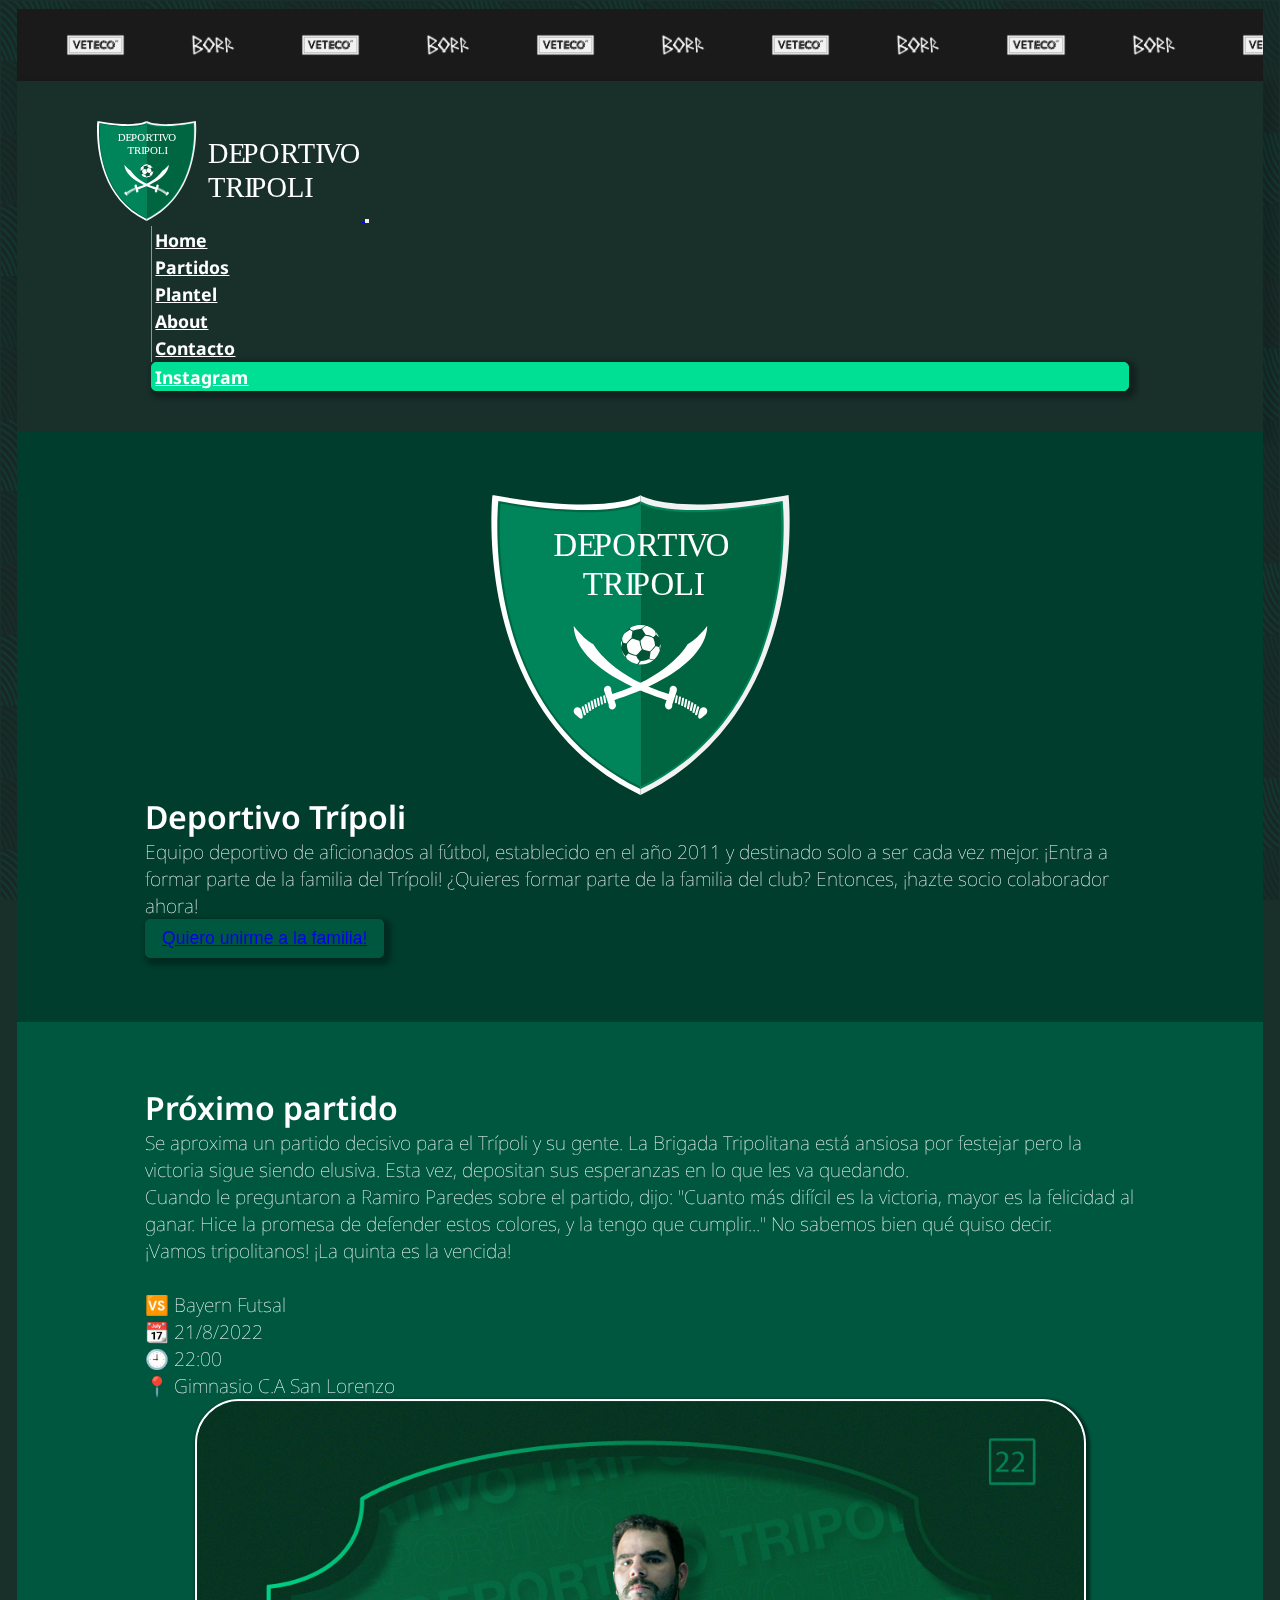
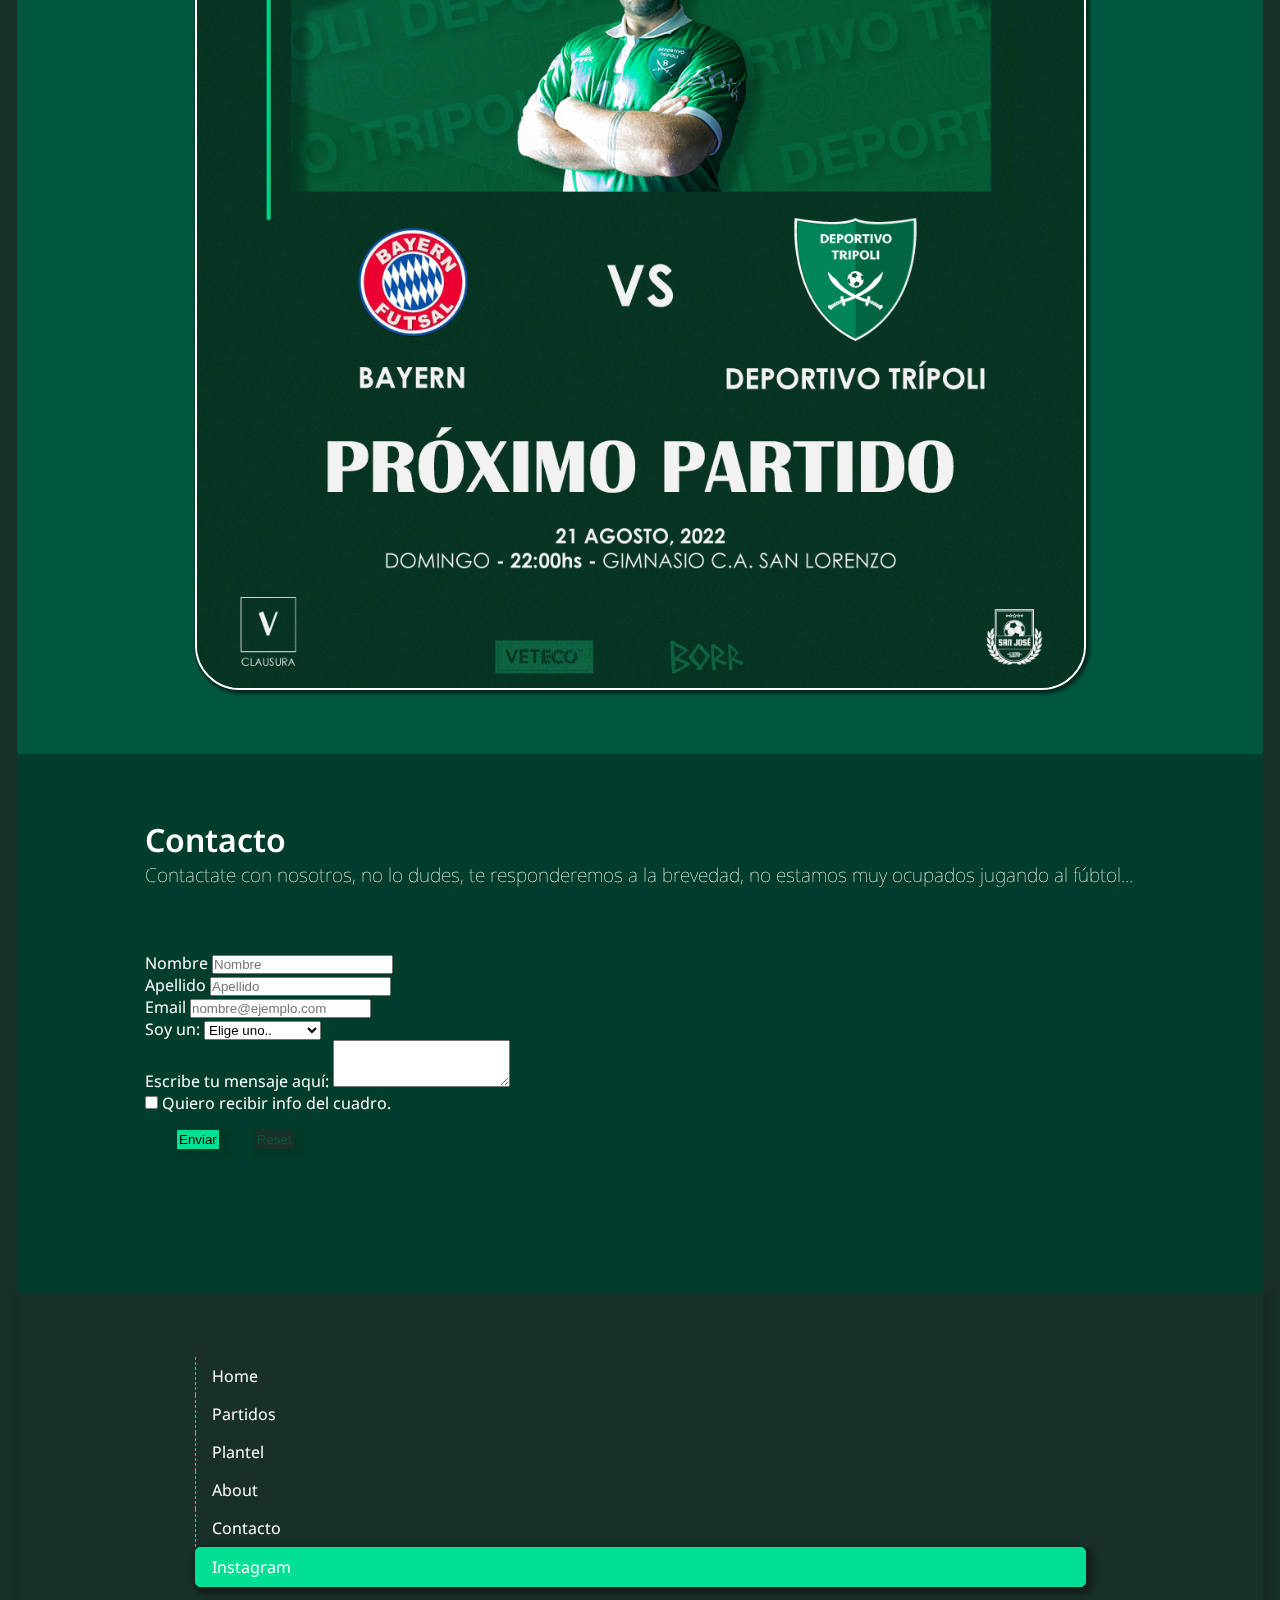
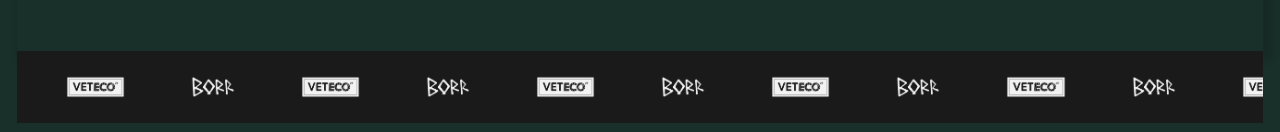
<file: index.html>
<!DOCTYPE html>
<html lang="es">

<head>
    <meta charset="UTF-8">
    <meta http-equiv="X-UA-Compatible" content="IE=edge">
    <meta name="viewport" content="width=device-width, initial-scale=1.0">
    <title>Deportivo Trípoli - Home</title>
    <meta name="keywords"
        content="futbol, futsal, futsal san jose, futsal san josé,  liga maragata futsal, futsal maragato, deportivo tripoli, deportivo trípoli, depor tripoli, depor trípoli">
    <meta name="author" content="Borr">
    <meta name="description"
        content="Equipo deportivo de aficionados que forman parte de la Liga Maragata de Futsal, actualmente en la divisional B.">
    <meta name="”robots”" content="max-image-preview:large, follow, notranslate, noimageindex">
    <!-- Favicon -->
    <link rel="icon" type="image/png" sizes="32x32" href="/favicon-32x32.png">
    <link rel="icon" type="image/png" sizes="96x96" href="/favicon-96x96.png">
    <link rel="icon" type="image/png" sizes="16x16" href="/favicon-16x16.png">
    <meta name="msapplication-TileColor" content="#ffffff">
    <meta name="msapplication-TileImage" content="/ms-icon-144x144.png">
    <meta name="theme-color" content="#ffffff">

    <!-- CSS Bootstrap-->
    <link href="https://cdn.jsdelivr.net/npm/bootstrap@5.2.1/dist/css/bootstrap.min.css" rel="stylesheet"
        integrity="sha384-iYQeCzEYFbKjA/T2uDLTpkwGzCiq6soy8tYaI1GyVh/UjpbCx/TYkiZhlZB6+fzT" crossorigin="anonymous">
    <!-- Google Font -->
    <link rel="preconnect" href="https://fonts.googleapis.com">
    <link rel="preconnect" href="https://fonts.gstatic.com" crossorigin>
    <link
        href="https://fonts.googleapis.com/css2?family=Noto+Sans:ital,wght@0,100;0,300;0,400;0,500;0,600;0,700;1,100;1,300;1,400;1,500;1,600;1,700&display=swap"
        rel="stylesheet">


    <!-- CSS -->
    <link rel="stylesheet" href="css/styles.css">
    <link rel="stylesheet" href="css/mediaqueries.css">


</head>

<body>
    <!-- fondo -->
    <div class="fondo"></div>
    <!-- fondo-->
    <!-- banner sponsors-->
    <div class="container-fluid m-0 p-0">
        <div class="row">
            <div class="col-12">
                <div class="banner-sponsors">
                    <img src="img/sponsor-1.png" alt="">
                    <img src="img/sponsor-2.png" alt="">
                    <img src="img/sponsor-1.png" alt="">
                    <img src="img/sponsor-2.png" alt="">
                    <img src="img/sponsor-1.png" alt="">
                    <img src="img/sponsor-2.png" alt="">
                    <img src="img/sponsor-1.png" alt="">
                    <img src="img/sponsor-2.png" alt="">
                    <img src="img/sponsor-1.png" alt="">
                    <img src="img/sponsor-2.png" alt="">
                    <img src="img/sponsor-1.png" alt="">
                    <img src="img/sponsor-2.png" alt="">
                    <img src="img/sponsor-1.png" alt="">
                    <img src="img/sponsor-2.png" alt="">
                </div>
            </div>
        </div>
    </div>
    <!-- banner sponsors-->
    <!-- nav-->
    <header class="container-fluid">
        <div class="row">
            <div class="col-12">
                <nav class="navbar navbar-expand-lg">
                    <div class="container">
                        <a class="navbar-brand" href="index.html">
                            <img src="img/escudo-tripoli-letras.svg" alt="" width="auto" height="100"
                                class="d-inline-block align-text-top">
                        </a>
                        <button class="navbar-toggler" type="button" data-bs-toggle="collapse"
                            data-bs-target="#navbarNav" aria-controls="navbarNav" aria-expanded="false"
                            aria-label="Toggle navigation">
                            <span class="navbar-toggler-icon"></span>
                        </button>
                        <div class="collapse navbar-collapse" id="navbarNav">
                            <ul class="navbar-nav me-auto mb-2 mb-lg-0">
                                <li class="nav-item">
                                    <a class="nav-link" aria-current="page" href="#home">Home</a>
                                </li>
                                <li class="nav-item">
                                    <a class="nav-link" href="#partidos">Partidos</a>
                                </li>
                                <li class="nav-item">
                                    <a class="nav-link" href="plantel.html">Plantel</a>
                                </li>
                                <li class="nav-item">
                                    <a class="nav-link" href="about.html">About</a>
                                </li>
                                <li class="nav-item">
                                    <a class="nav-link" href="#contacto">Contacto</a>
                                </li>
                                <li class="nav-item btn-header">
                                    <a class="nav-link" href="https://www.instagram.com/depor.tripoli/"
                                        target="_blank">Instagram</a>
                                </li>
                            </ul>
                        </div>
                    </div>
                </nav>
            </div>
        </div>
    </header>
    <!-- nav-->
    <main>
        <!-- home-->
        <div class="container-fluid" id="home">
            <div class="row home">
                <div class="col-12 col-md-6">
                    <img src="img/escudo-tripoli.svg" alt="" width="auto" height="300"
                        class="d-inline-block align-text-top scale-hover">
                </div>
                <div class="col-12 col-md-6">
                    <h1 class="section-title">Deportivo Trípoli</h1>
                    <p class="section-p">Equipo deportivo de aficionados al fútbol, establecido en el año 2011 y
                        destinado solo a ser cada
                        vez mejor. ¡Entra a formar parte de la familia del Trípoli!
                        ¿Quieres formar parte de la familia del club? Entonces, ¡hazte socio colaborador ahora!
                    </p>
                    <button class="btn btn-lg btn-home" type="button">
                        <a class="nav-link" href="https://www.instagram.com/depor.tripoli/" target="_blank">Quiero
                            unirme a la
                            familia!</a>
                    </button>
                </div>
            </div>
        </div>
        <!-- home-->
        <!-- partidos -->
        <div class="container-fluid" id="partidos">
            <div class="row partidos">
                <div class="col-12 col-md-6">
                    <h2 class="section-title">Próximo partido</h2>
                    <p class="section-p">Se aproxima un partido decisivo para el Trípoli y su gente. La Brigada
                        Tripolitana está ansiosa por festejar pero la victoria sigue siendo elusiva. Esta vez, depositan
                        sus esperanzas en lo que les va quedando.
                        <br>
                        Cuando le preguntaron a Ramiro Paredes sobre el partido, dijo: "Cuanto más difícil es la
                        victoria, mayor es la felicidad al ganar. Hice la promesa de defender estos colores, y la tengo
                        que cumplir..." No sabemos bien qué quiso decir.
                        <br>
                        ¡Vamos tripolitanos! ¡La quinta es la vencida!
                        <br>
                        <br>
                        🆚 Bayern Futsal
                        <br>
                        📆 21/8/2022
                        <br>
                        🕘 22:00
                        <br>
                        📍 Gimnasio C.A San Lorenzo
                    </p>
                </div>
                <div class="col-12 col-md-6">
                    <img src="img/proximo-partido.png" alt="" width="auto" height="300"
                        class="d-inline-block align-text-top scale-hover">
                </div>
            </div>
        </div>
        <!-- partidos -->
        <!-- Contacto -->
        <div class="container-fluid" id="contacto">
            <div class="row contacto">
                <div class="col-12">
                    <h3 class="section-title">Contacto</h3>
                    <p class="section-p">Contactate con nosotros, no lo dudes, te responderemos a la brevedad, no
                        estamos muy ocupados jugando al fúbtol...</p>
                </div>
                <div class="col-12">
                    <form class="needs-validation">
                        <div class="row g-3">
                            <div class="col-sm-12 col-md-6 mx-auto">
                                <label for="nombre" class="form-label">Nombre</label>
                                <input type="text" class="form-control" id="nombre" placeholder="Nombre" value=""
                                    required>
                            </div>
                            <div class="col-sm-12 col-md-6 mx-auto">
                                <label for="apellido" class="form-label">Apellido</label>
                                <input type="text" class="form-control" id="apellido" placeholder="Apellido" value=""
                                    required>
                            </div>
                            <div class="col-sm-12 col-md-6 mx-auto">
                                <label for="email" class="form-label">Email</label>
                                <input type="email" class="form-control" id="email" placeholder="nombre@ejemplo.com"
                                    required>
                            </div>
                            <div class="col-sm-12 col-md-6 mx-auto">
                                <label for="rol" class="form-label">Soy un:</label>
                                <select class="form-select" id="rol" required>
                                    <option value="">Elige uno..</option>
                                    <option>Fan</option>
                                    <option>Jugador</option>
                                    <option>Cuerpo Técnico</option>
                                    <option>Otro</option>
                                </select>
                            </div>
                            <div class="col-sm-12 col-md-6 mx-auto">
                                <div class="mb-3">
                                    <label for="mensaje" class="form-label">Escribe tu mensaje aquí:</label>
                                    <textarea class="form-control" id="mensaje" rows="3"></textarea>
                                </div>
                            </div>
                            <div class="ccol-sm-12 col-md-6 mx-auto">
                                <div class="form-check">
                                    <input type="checkbox" class="form-check-input" id="newsletter" required>
                                    <label class="form-check-label" for="newsletter">Quiero recibir info del cuadro.
                                </div>
                            </div>
                            <div class="d-grid gap-2 d-md-block">
                                <button class="btn btn-lg btn-enviar" type="submit">Enviar</button>
                                <button class="btn btn-lg btn-reset" type="reset">Reset</button>
                            </div>
                        </div>
                    </form>
                </div>
            </div>
        </div>
        <!-- Contacto -->
    </main>
    <!-- Footer -->
    <footer class="container-fluid m-0 p-0" id="footer">
        <div class="row footer">
            <div class="col-6 col-md-12 mx-auto">
                <nav>
                    <ul class="nav">
                        <li class="nav-item">
                            <a class="nav-link" aria-current="page" href="#home">Home</a>
                        </li>
                        <li class="nav-item">
                            <a class="nav-link" aria-current="page" href="#partidos">Partidos</a>
                        </li>
                        <li class="nav-item">
                            <a class="nav-link" aria-current="page" href="plantel.html">Plantel</a>
                        </li>
                        <li class="nav-item">
                            <a class="nav-link" aria-current="page" href="about.html">About</a>
                        </li>
                        <li class="nav-item">
                            <a class="nav-link" aria-current="page" href="#contacto">Contacto</a>
                        </li>
                        <li class="nav-item btn-header">
                            <a class="nav-link" aria-current="page" href="https://www.instagram.com/depor.tripoli/"
                                target="_blank">Instagram</a>
                        </li>
                    </ul>
                </nav>
            </div>
        </div>
    </footer>
    <!-- Footer -->
    <!-- banner sponsors-->
    <div class="container-fluid m-0 p-0">
        <div class="row">
            <div class="col-12">
                <div class="banner-sponsors">
                    <img src="img/sponsor-1.png" alt="">
                    <img src="img/sponsor-2.png" alt="">
                    <img src="img/sponsor-1.png" alt="">
                    <img src="img/sponsor-2.png" alt="">
                    <img src="img/sponsor-1.png" alt="">
                    <img src="img/sponsor-2.png" alt="">
                    <img src="img/sponsor-1.png" alt="">
                    <img src="img/sponsor-2.png" alt="">
                    <img src="img/sponsor-1.png" alt="">
                    <img src="img/sponsor-2.png" alt="">
                    <img src="img/sponsor-1.png" alt="">
                    <img src="img/sponsor-2.png" alt="">
                    <img src="img/sponsor-1.png" alt="">
                    <img src="img/sponsor-2.png" alt="">
                </div>
            </div>
        </div>
    </div>
    <!-- banner sponsors-->

    <!-- Code JS Bootstrap -->
    <script src="https://cdn.jsdelivr.net/npm/bootstrap@5.2.0/dist/js/bootstrap.bundle.min.js"
        integrity="sha384-A3rJD856KowSb7dwlZdYEkO39Gagi7vIsF0jrRAoQmDKKtQBHUuLZ9AsSv4jD4Xa"
        crossorigin="anonymous"></script>

</body>

</html>
</file>
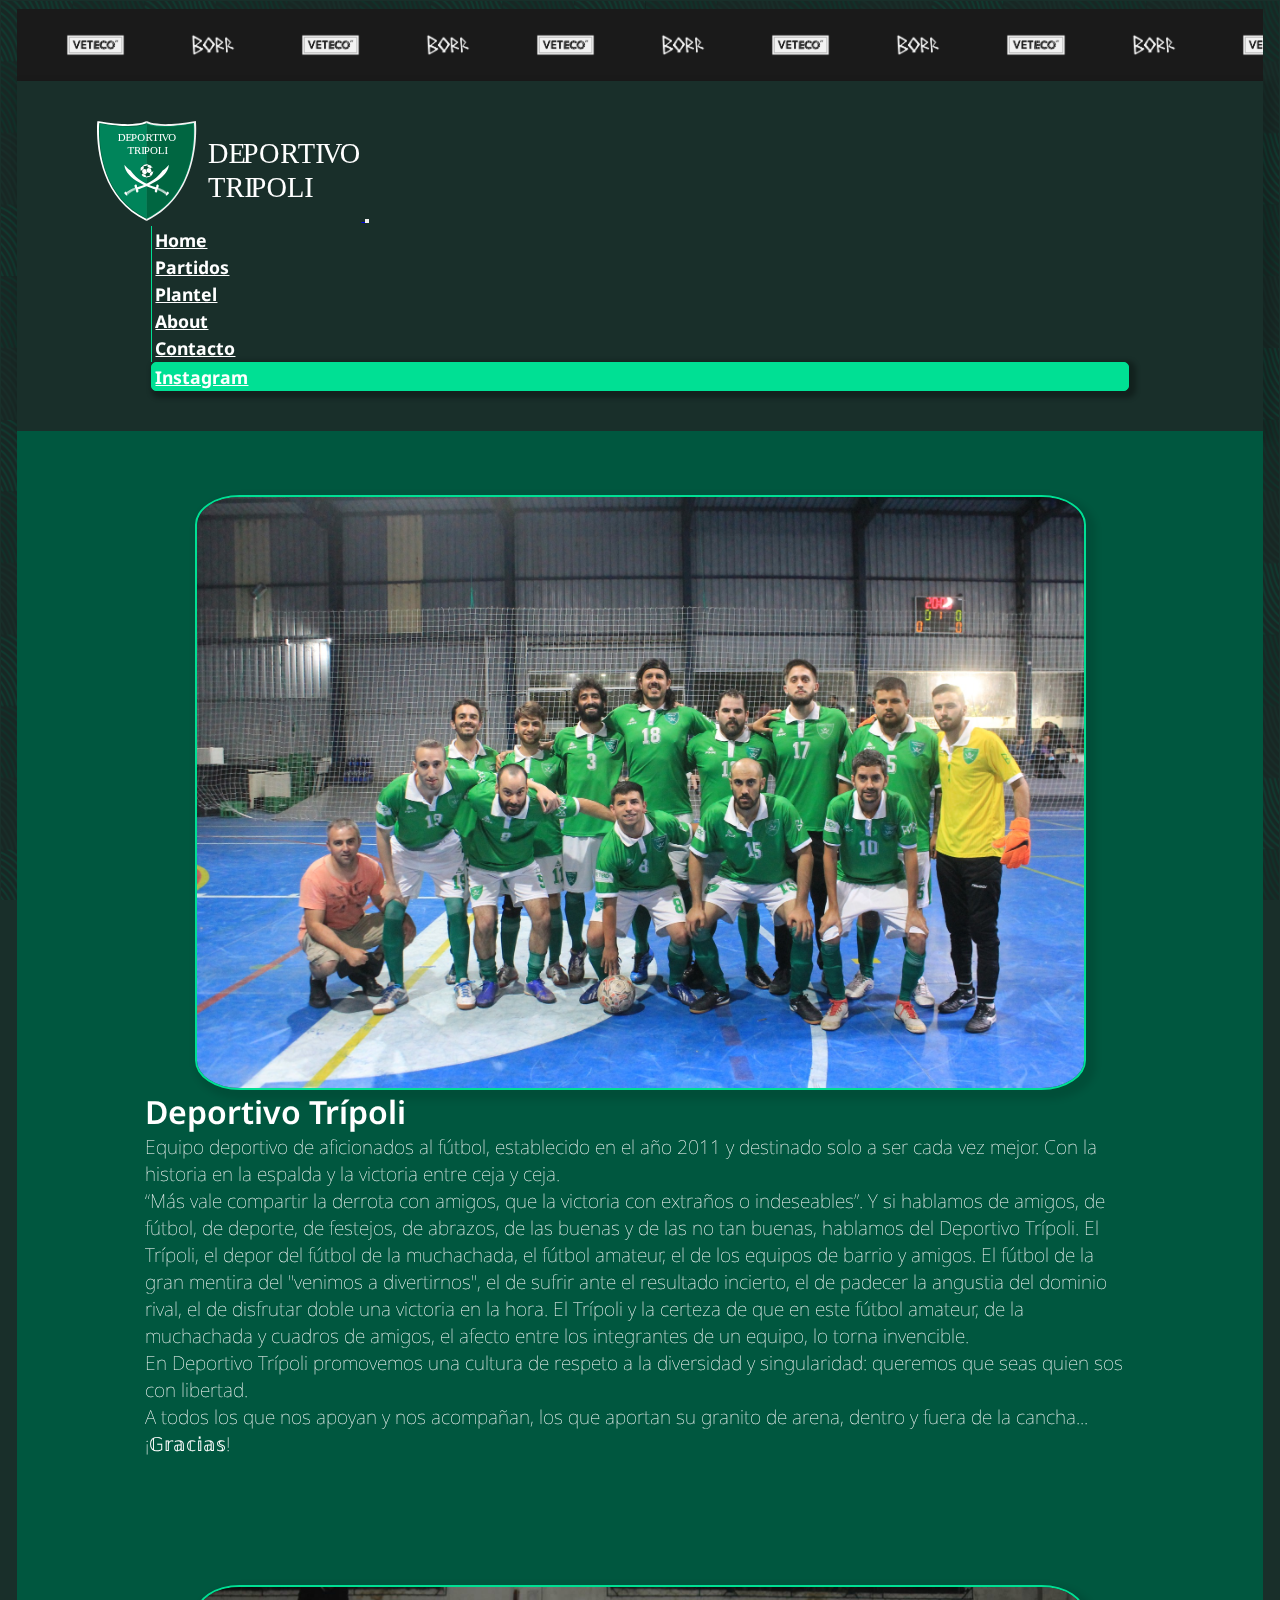
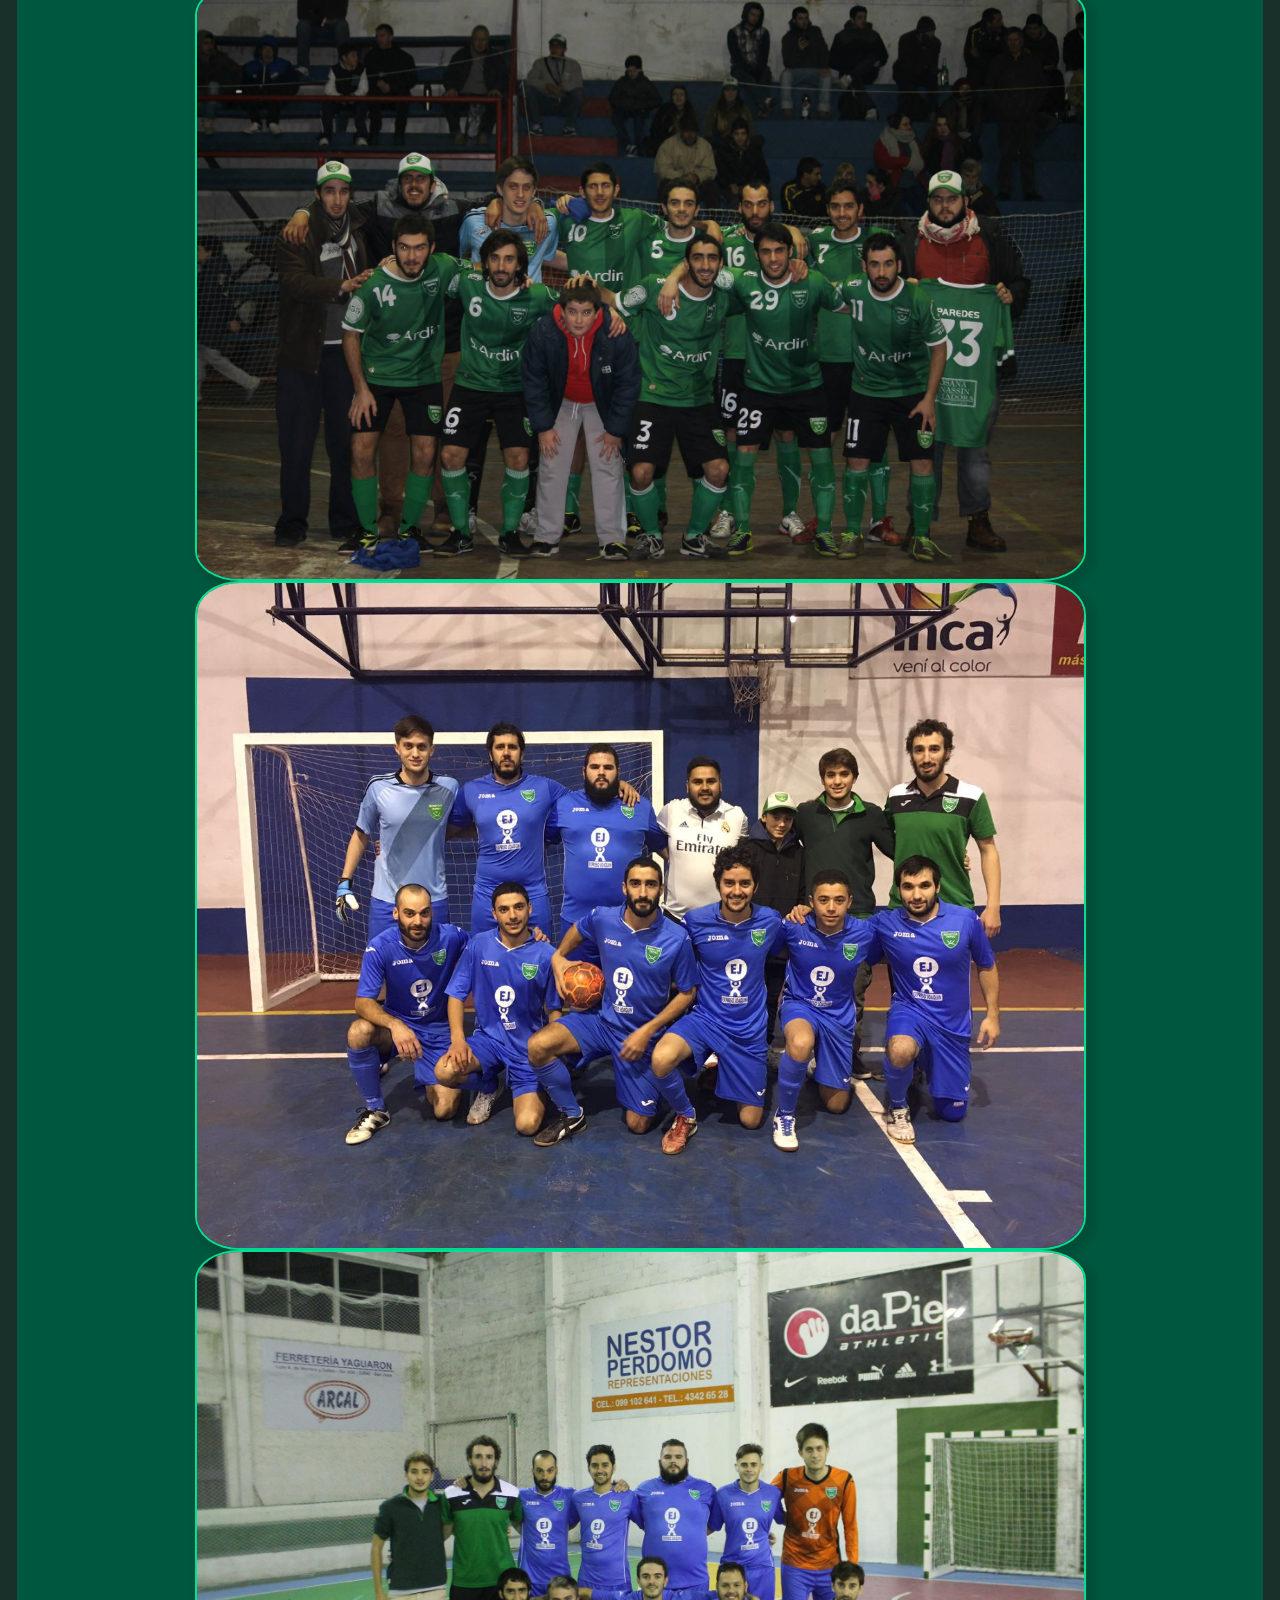
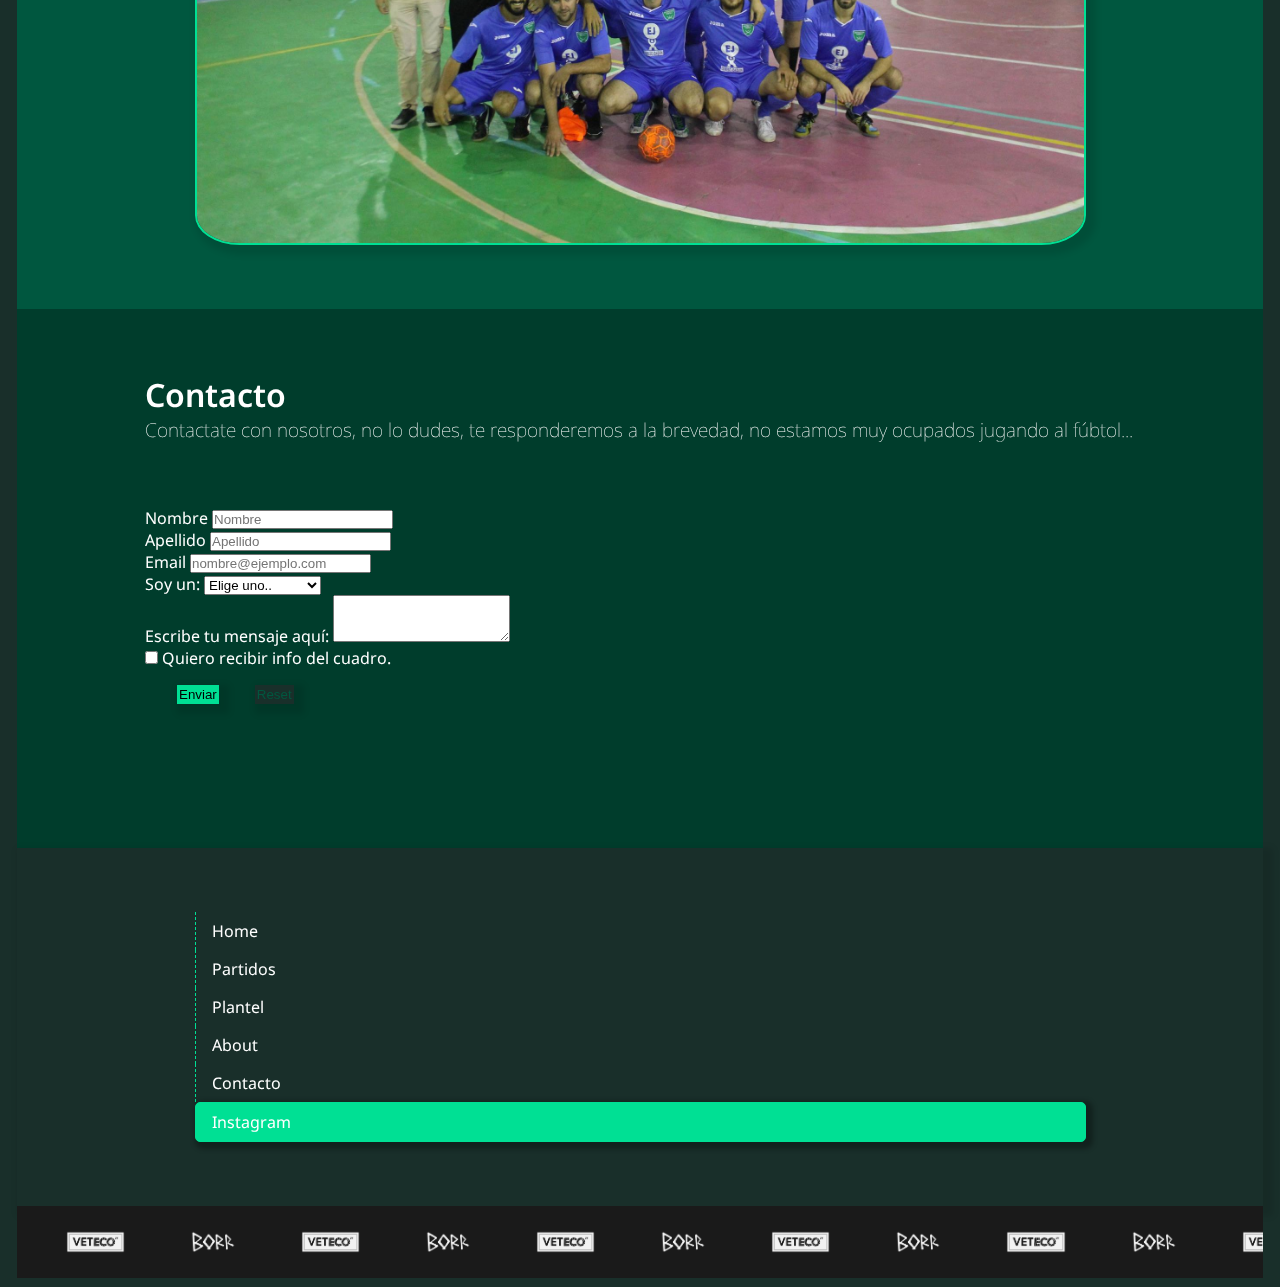
<file: about.html>
<!DOCTYPE html>
<html lang="es">

<head>
    <meta charset="UTF-8">
    <meta http-equiv="X-UA-Compatible" content="IE=edge">
    <meta name="viewport" content="width=device-width, initial-scale=1.0">
    <title>Deportivo Trípoli - About</title>
    <meta name="keywords"
        content="futbol, futsal, futsal san jose, futsal san josé,  liga maragata futsal, futsal maragato, deportivo tripoli, deportivo trípoli, depor tripoli, depor trípoli">
    <meta name="author" content="Borr">
    <meta name="description"
        content="Equipo deportivo de aficionados que forman parte de la Liga Maragata de Futsal, actualmente en la divisional B.">
    <meta name="”robots”" content="max-image-preview:large, follow, notranslate, noimageindex">
    <!-- Favicon -->
    <link rel="icon" type="image/png" sizes="32x32" href="/favicon-32x32.png">
    <link rel="icon" type="image/png" sizes="96x96" href="/favicon-96x96.png">
    <link rel="icon" type="image/png" sizes="16x16" href="/favicon-16x16.png">
    <meta name="msapplication-TileColor" content="#ffffff">
    <meta name="msapplication-TileImage" content="/ms-icon-144x144.png">
    <meta name="theme-color" content="#ffffff">

    <!-- CSS Bootstrap-->
    <link href="https://cdn.jsdelivr.net/npm/bootstrap@5.2.1/dist/css/bootstrap.min.css" rel="stylesheet"
        integrity="sha384-iYQeCzEYFbKjA/T2uDLTpkwGzCiq6soy8tYaI1GyVh/UjpbCx/TYkiZhlZB6+fzT" crossorigin="anonymous">
    <!-- Google Font -->
    <link rel="preconnect" href="https://fonts.googleapis.com">
    <link rel="preconnect" href="https://fonts.gstatic.com" crossorigin>
    <link
        href="https://fonts.googleapis.com/css2?family=Noto+Sans:ital,wght@0,100;0,300;0,400;0,500;0,600;0,700;1,100;1,300;1,400;1,500;1,600;1,700&display=swap"
        rel="stylesheet">


    <!-- CSS -->
    <link rel="stylesheet" href="css/styles.css">
    <link rel="stylesheet" href="css/mediaqueries.css">


</head>

<body>
    <!-- fondo -->
    <div class="fondo"></div>
    <!-- fondo-->
    <!-- banner sponsors-->
    <div class="container-fluid m-0 p-0">
        <div class="row">
            <div class="col-12">
                <div class="banner-sponsors">
                    <img src="img/sponsor-1.png" alt="">
                    <img src="img/sponsor-2.png" alt="">
                    <img src="img/sponsor-1.png" alt="">
                    <img src="img/sponsor-2.png" alt="">
                    <img src="img/sponsor-1.png" alt="">
                    <img src="img/sponsor-2.png" alt="">
                    <img src="img/sponsor-1.png" alt="">
                    <img src="img/sponsor-2.png" alt="">
                    <img src="img/sponsor-1.png" alt="">
                    <img src="img/sponsor-2.png" alt="">
                    <img src="img/sponsor-1.png" alt="">
                    <img src="img/sponsor-2.png" alt="">
                    <img src="img/sponsor-1.png" alt="">
                    <img src="img/sponsor-2.png" alt="">
                </div>
            </div>
        </div>
    </div>
    <!-- banner sponsors-->
    <!-- nav-->
    <header class="container-fluid m-0 p-0">
        <div class="row">
            <div class="col-12">
                <nav class="navbar navbar-expand-lg">
                    <div class="container">
                        <a class="navbar-brand" href="index.html">
                            <img src="img/escudo-tripoli-letras.svg" alt="" width="auto" height="100"
                                class="d-inline-block align-text-top">
                        </a>
                        <button class="navbar-toggler" type="button" data-bs-toggle="collapse"
                            data-bs-target="#navbarNav" aria-controls="navbarNav" aria-expanded="false"
                            aria-label="Toggle navigation">
                            <span class="navbar-toggler-icon"></span>
                        </button>
                        <div class="collapse navbar-collapse" id="navbarNav">
                            <ul class="navbar-nav me-auto mb-2 mb-lg-0">
                                <li class="nav-item">
                                    <a class="nav-link" href="index.html#home">Home</a>
                                </li>
                                <li class="nav-item">
                                    <a class="nav-link" href="index.html#partidos">Partidos</a>
                                </li>
                                <li class="nav-item">
                                    <a class="nav-link" href="plantel.html">Plantel</a>
                                </li>
                                <li class="nav-item">
                                    <a class="nav-link" aria-current="page" href="about.html">About</a>
                                </li>
                                <li class="nav-item">
                                    <a class="nav-link" href="#contacto">Contacto</a>
                                </li>
                                <li class="nav-item btn-header">
                                    <a class="nav-link" href="https://www.instagram.com/depor.tripoli/"
                                        target="_blank">Instagram</a>
                                </li>
                            </ul>
                        </div>
                    </div>
                </nav>
            </div>
        </div>
    </header>
    <!-- nav-->
    <main>
        <!-- About -->
        <div class="container-fluid" id="about">
            <div class="row about">
                <div class="col-12 col-md-6">
                    <img src="img/plantel-completo-4.jpeg" alt="" width="auto" height="auto"
                        class="d-inline-block align-text-top scale-hover">
                </div>
                <div class="col-12 col-md-6">
                    <h1 class="section-title">Deportivo Trípoli</h1>
                    <p class="section-p">Equipo deportivo de aficionados al fútbol, establecido en el año 2011 y
                        destinado solo a ser cada
                        vez mejor. Con la historia en la espalda y la victoria entre ceja y ceja.</p>
                    <p class="section-p">“Más vale compartir la derrota con amigos, que la victoria con extraños o
                        indeseables”.

                        Y si hablamos de amigos, de fútbol, de deporte, de festejos, de abrazos, de las buenas y de las
                        no tan buenas, hablamos del Deportivo Trípoli.

                        El Trípoli, el depor del fútbol de la muchachada, el fútbol amateur, el de los equipos de barrio
                        y amigos. El fútbol de la gran mentira del "venimos a divertirnos", el de sufrir ante el
                        resultado incierto, el de padecer la angustia del dominio rival, el de disfrutar doble una
                        victoria en la hora.

                        El Trípoli y la certeza de que en este fútbol amateur, de la muchachada y cuadros de amigos, el
                        afecto entre los integrantes de un equipo, lo torna invencible.
                    </p>
                    <p class="section-p">En Deportivo Trípoli promovemos una cultura de respeto a la diversidad y
                        singularidad: queremos que seas quien sos con libertad.</p>
                    <p class="section-p">A todos los que nos apoyan y nos acompañan, los que aportan su
                        granito de arena, dentro y fuera de la cancha... ¡𝔾𝕣𝕒𝕔𝕚𝕒𝕤!</p>
                </div>
            </div>
            <div class="row about">
                <div class="col-12 col-lg-4">
                    <img src="img/plantel-completo-1.jpg" alt="" width="auto" height="300"
                        class="d-inline-block align-text-top scale-hover">
                </div>
                <div class="col-12 col-lg-4">
                    <img src="img/plantel-completo-2.jpg" alt="" width="auto" height="300"
                        class="d-inline-block align-text-top scale-hover">
                </div>
                <div class="col-12 col-lg-4">
                    <img src="img/plantel-completo-3.jpg" alt="" width="auto" height="300"
                        class="d-inline-block align-text-top scale-hover">
                </div>
            </div>
        </div>
        <!-- About-->
        <!-- Contacto -->
        <div class="container-fluid" id="contacto">
            <div class="row contacto">
                <div class="col-12">
                    <h3 class="section-title">Contacto</h3>
                    <p class="section-p">Contactate con nosotros, no lo dudes, te responderemos a la brevedad, no
                        estamos muy ocupados jugando al fúbtol...</p>
                </div>
                <div class="col-12">
                    <form class="needs-validation">
                        <div class="row g-3">
                            <div class="col-sm-12 col-md-6 mx-auto">
                                <label for="nombre" class="form-label">Nombre</label>
                                <input type="text" class="form-control" id="nombre" placeholder="Nombre" value=""
                                    required>
                            </div>
                            <div class="col-sm-12 col-md-6 mx-auto">
                                <label for="apellido" class="form-label">Apellido</label>
                                <input type="text" class="form-control" id="apellido" placeholder="Apellido" value=""
                                    required>
                            </div>
                            <div class="col-sm-12 col-md-6 mx-auto">
                                <label for="email" class="form-label">Email</label>
                                <input type="email" class="form-control" id="email" placeholder="nombre@ejemplo.com"
                                    required>
                            </div>
                            <div class="col-sm-12 col-md-6 mx-auto">
                                <label for="rol" class="form-label">Soy un:</label>
                                <select class="form-select" id="rol" required>
                                    <option value="">Elige uno..</option>
                                    <option>Fan</option>
                                    <option>Jugador</option>
                                    <option>Cuerpo Técnico</option>
                                    <option>Otro</option>
                                </select>
                            </div>
                            <div class="col-sm-12 col-md-6 mx-auto">
                                <div class="mb-3">
                                    <label for="mensaje" class="form-label">Escribe tu mensaje aquí:</label>
                                    <textarea class="form-control" id="mensaje" rows="3"></textarea>
                                </div>
                            </div>
                            <div class="ccol-sm-12 col-md-6 mx-auto">
                                <div class="form-check">
                                    <input type="checkbox" class="form-check-input" id="newsletter" required>
                                    <label class="form-check-label" for="newsletter">Quiero recibir info del cuadro.
                                </div>
                            </div>
                            <div class="d-grid gap-2 d-md-block">
                                <button class="btn btn-lg btn-enviar" type="submit">Enviar</button>
                                <button class="btn btn-lg btn-reset" type="reset">Reset</button>
                            </div>
                        </div>
                    </form>
                </div>
            </div>
        </div>
        <!-- Contacto -->
    </main>
    <!-- Footer -->
    <footer class="container-fluid m-0 p-0" id="footer">
        <div class="row footer">
            <div class="col-6 mx-auto">
                <nav>
                    <ul class="nav">
                        <li class="nav-item">
                            <a class="nav-link" aria-current="page" href="index.html#home">Home</a>
                        </li>
                        <li class="nav-item">
                            <a class="nav-link" aria-current="page" href="index.html#partidos">Partidos</a>
                        </li>
                        <li class="nav-item">
                            <a class="nav-link" aria-current="page" href="plantel.html">Plantel</a>
                        </li>
                        <li class="nav-item">
                            <a class="nav-link" aria-current="page" href="about.html">About</a>
                        </li>
                        <li class="nav-item">
                            <a class="nav-link" aria-current="page" href="#contacto">Contacto</a>
                        </li>
                        <li class="nav-item btn-header">
                            <a class="nav-link" aria-current="page" href="https://www.instagram.com/depor.tripoli/"
                                target="_blank">Instagram</a>
                        </li>
                    </ul>
                </nav>
            </div>
        </div>
    </footer>
    <!-- Footer -->
    <!-- banner sponsors-->
    <div class="container-fluid m-0 p-0">
        <div class="row">
            <div class="col-12">
                <div class="banner-sponsors">
                    <img src="img/sponsor-1.png" alt="">
                    <img src="img/sponsor-2.png" alt="">
                    <img src="img/sponsor-1.png" alt="">
                    <img src="img/sponsor-2.png" alt="">
                    <img src="img/sponsor-1.png" alt="">
                    <img src="img/sponsor-2.png" alt="">
                    <img src="img/sponsor-1.png" alt="">
                    <img src="img/sponsor-2.png" alt="">
                    <img src="img/sponsor-1.png" alt="">
                    <img src="img/sponsor-2.png" alt="">
                    <img src="img/sponsor-1.png" alt="">
                    <img src="img/sponsor-2.png" alt="">
                    <img src="img/sponsor-1.png" alt="">
                    <img src="img/sponsor-2.png" alt="">
                </div>
            </div>
        </div>
    </div>
    <!-- banner sponsors-->

    <!-- Code JS Bootstrap -->
    <script src="https://cdn.jsdelivr.net/npm/bootstrap@5.2.0/dist/js/bootstrap.bundle.min.js"
        integrity="sha384-A3rJD856KowSb7dwlZdYEkO39Gagi7vIsF0jrRAoQmDKKtQBHUuLZ9AsSv4jD4Xa"
        crossorigin="anonymous"></script>

</body>

</html>
</file>
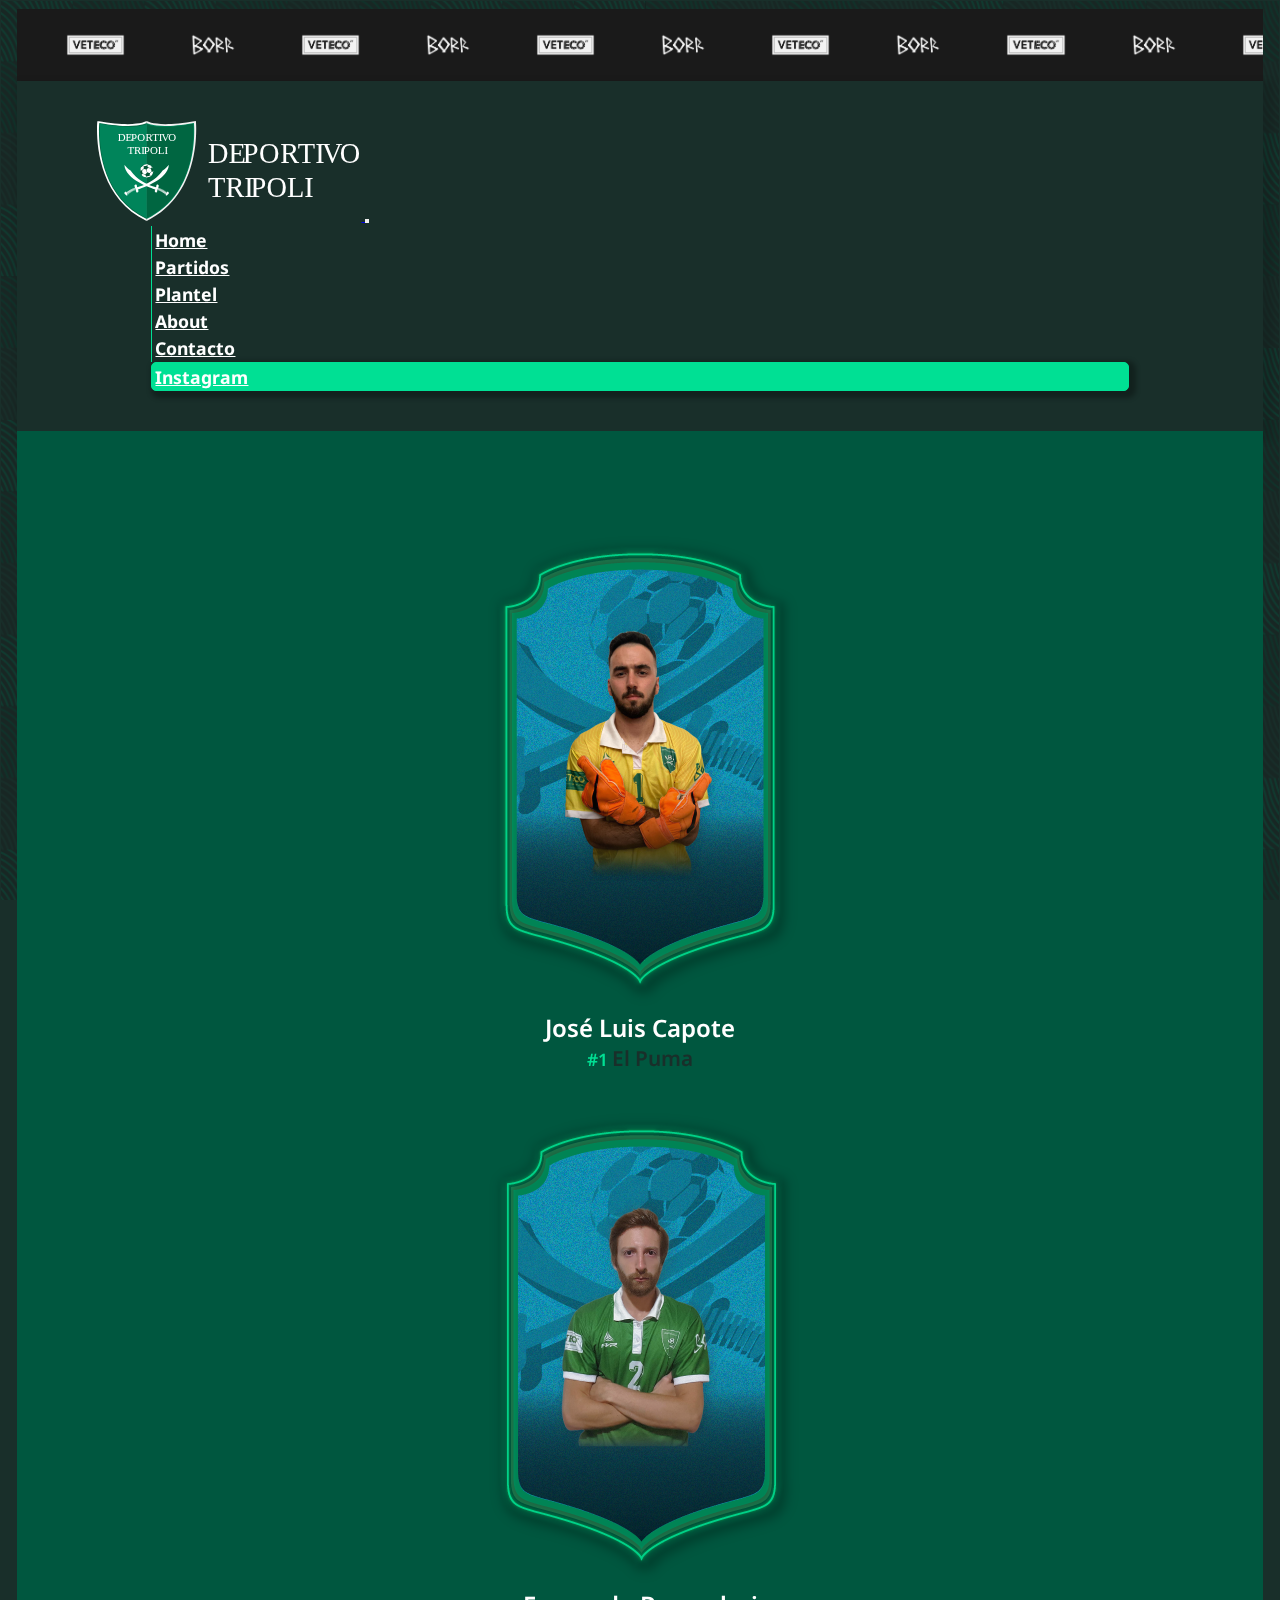
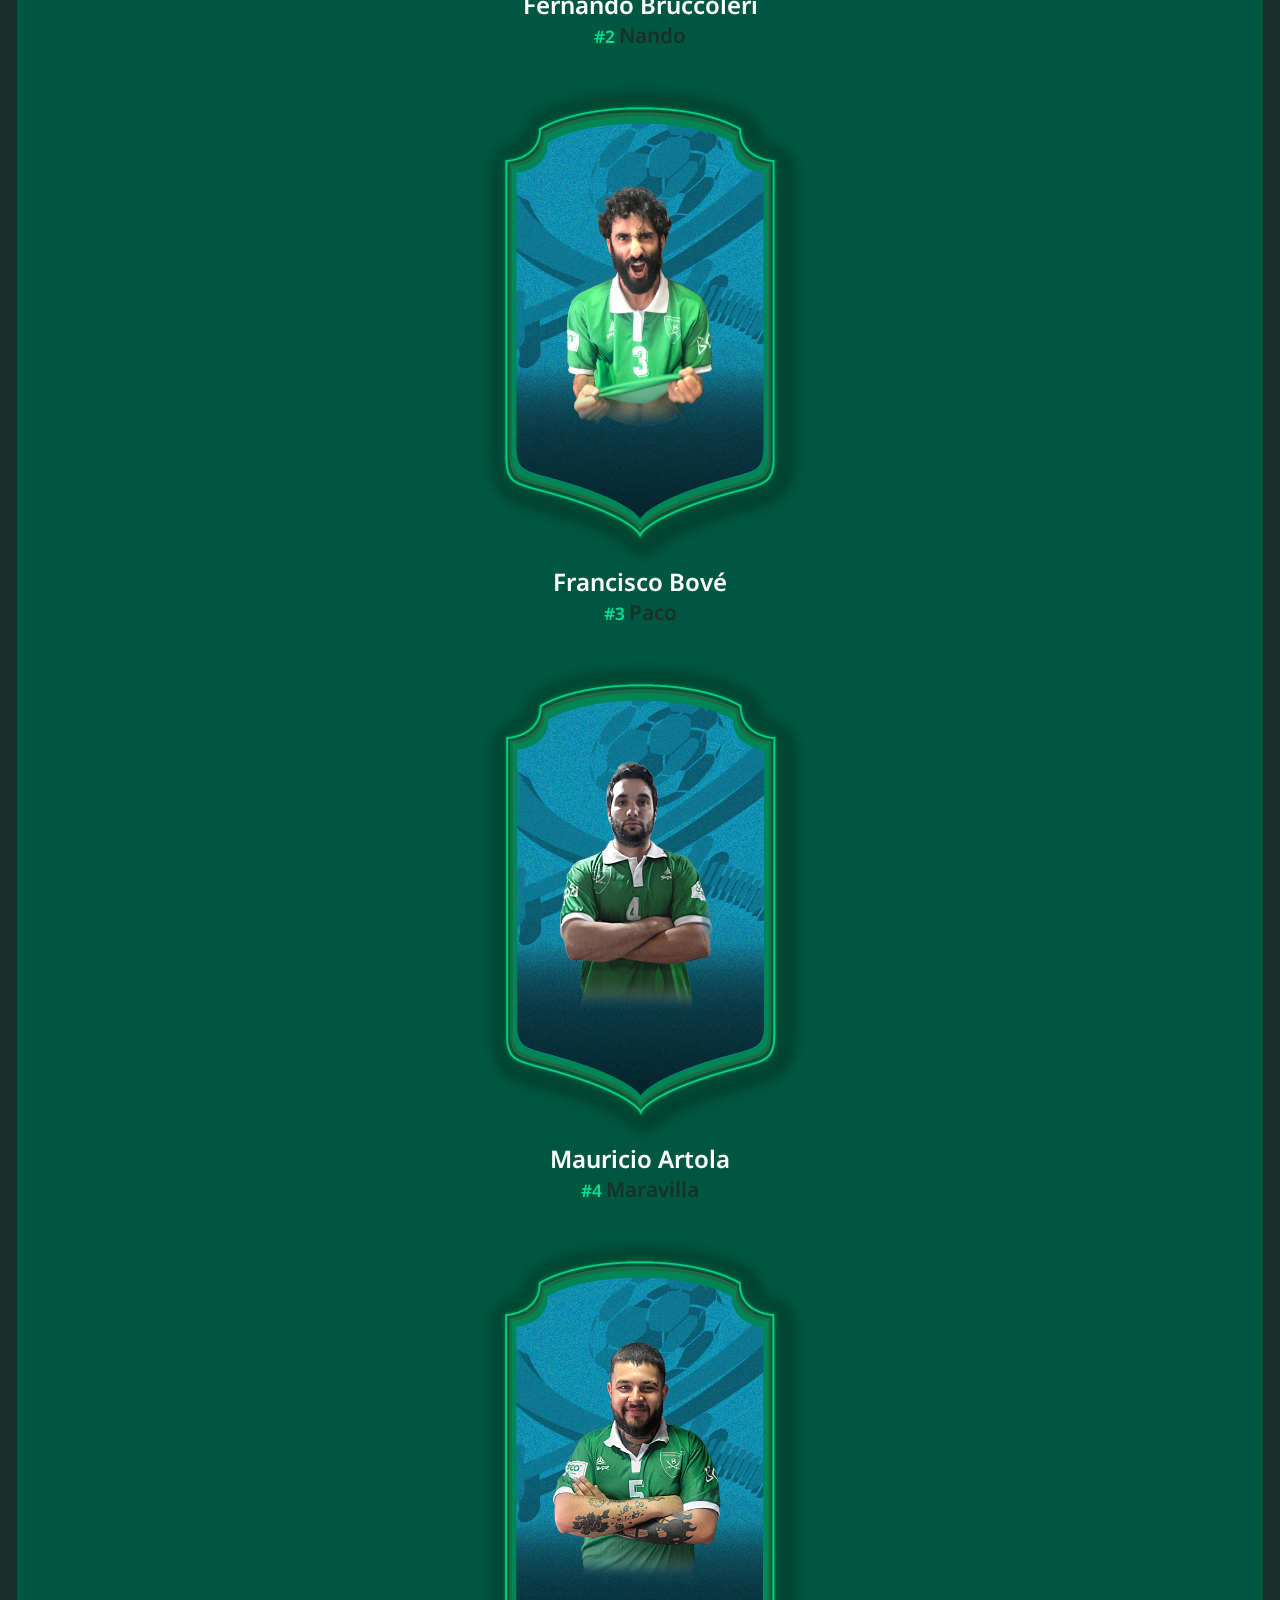
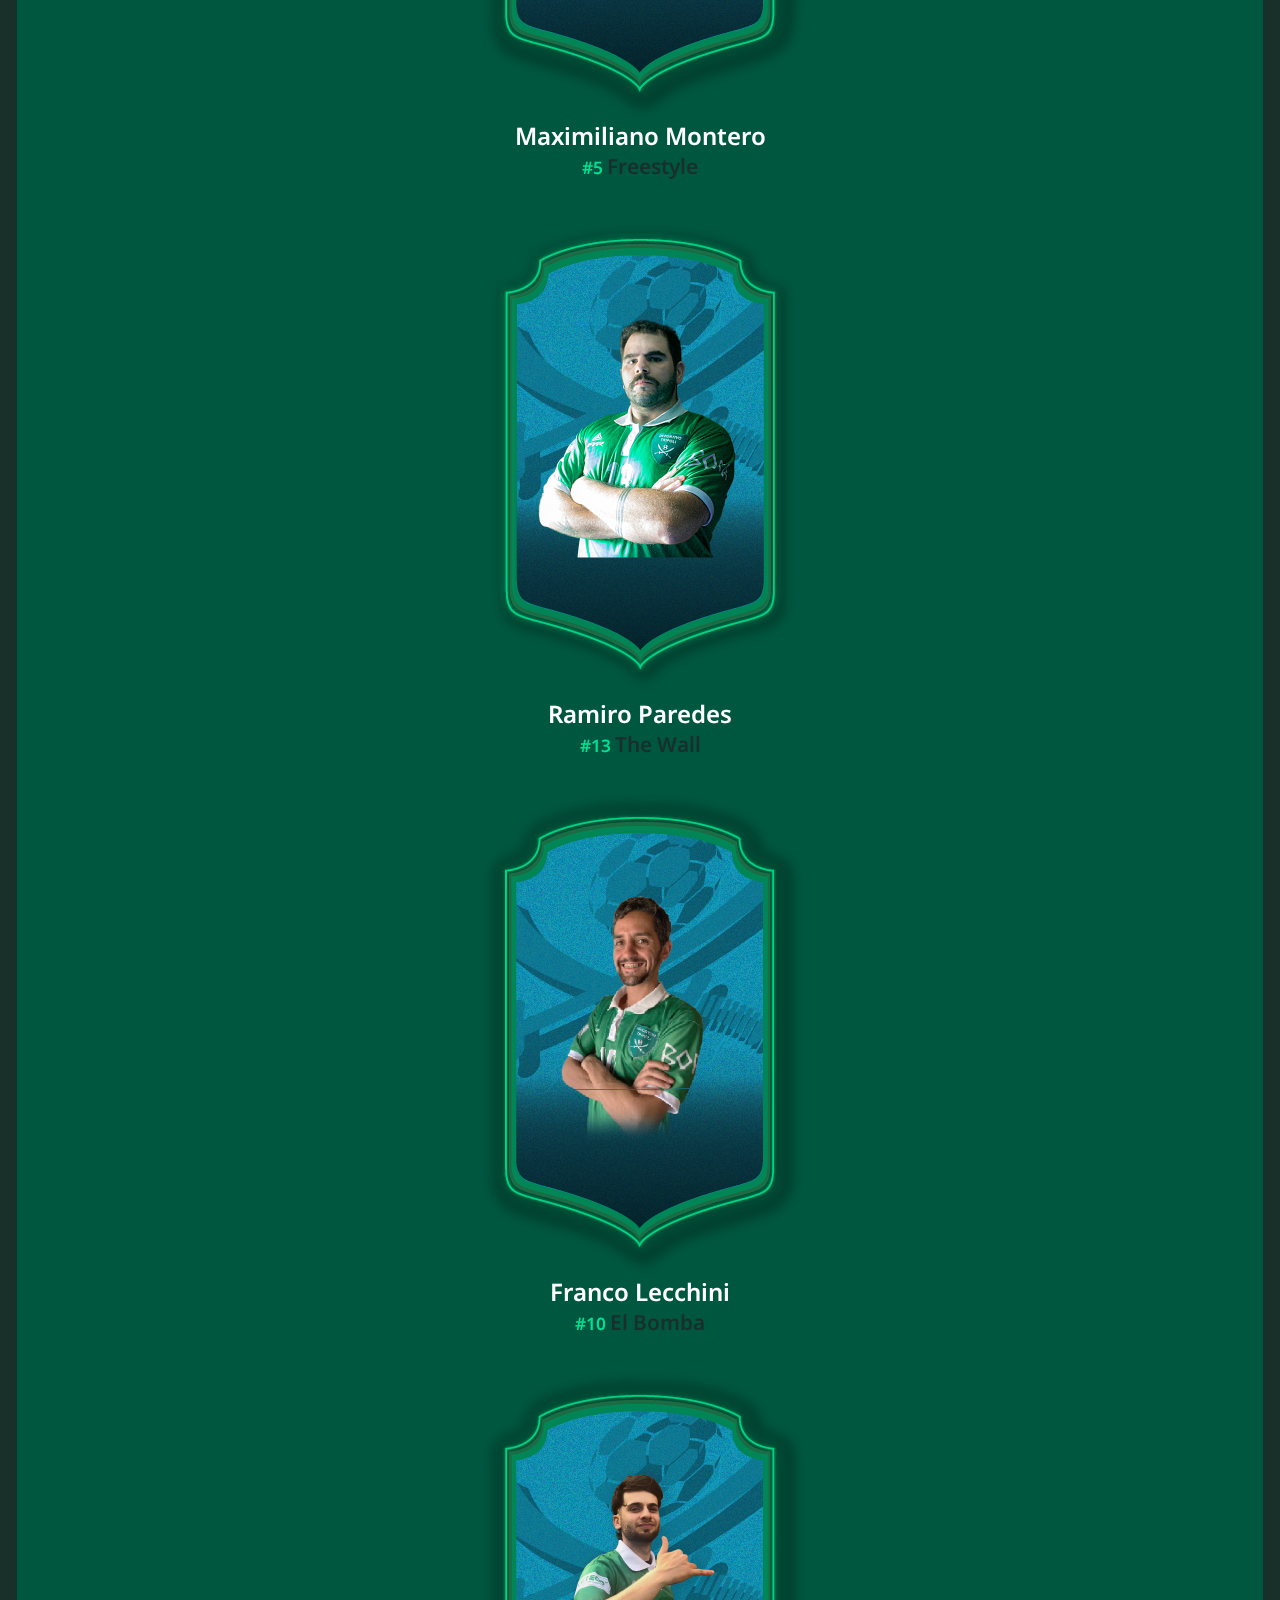
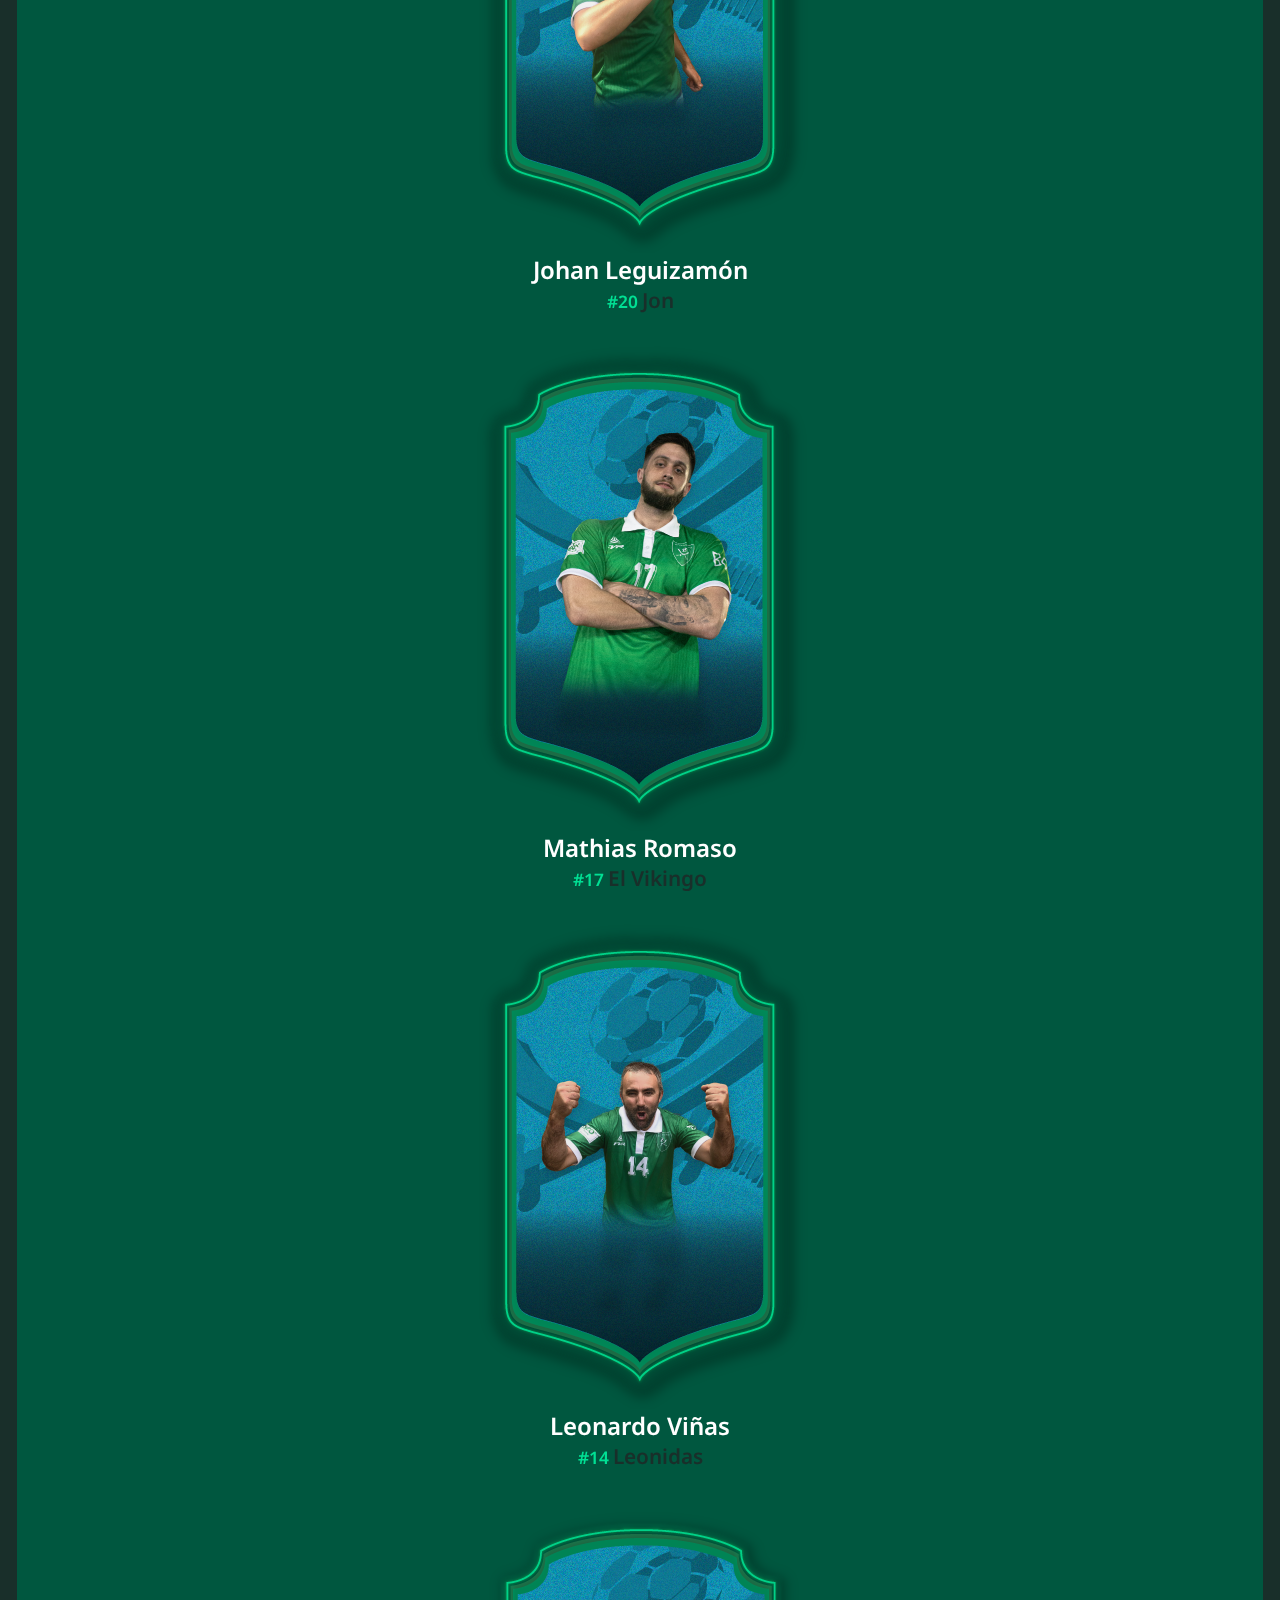
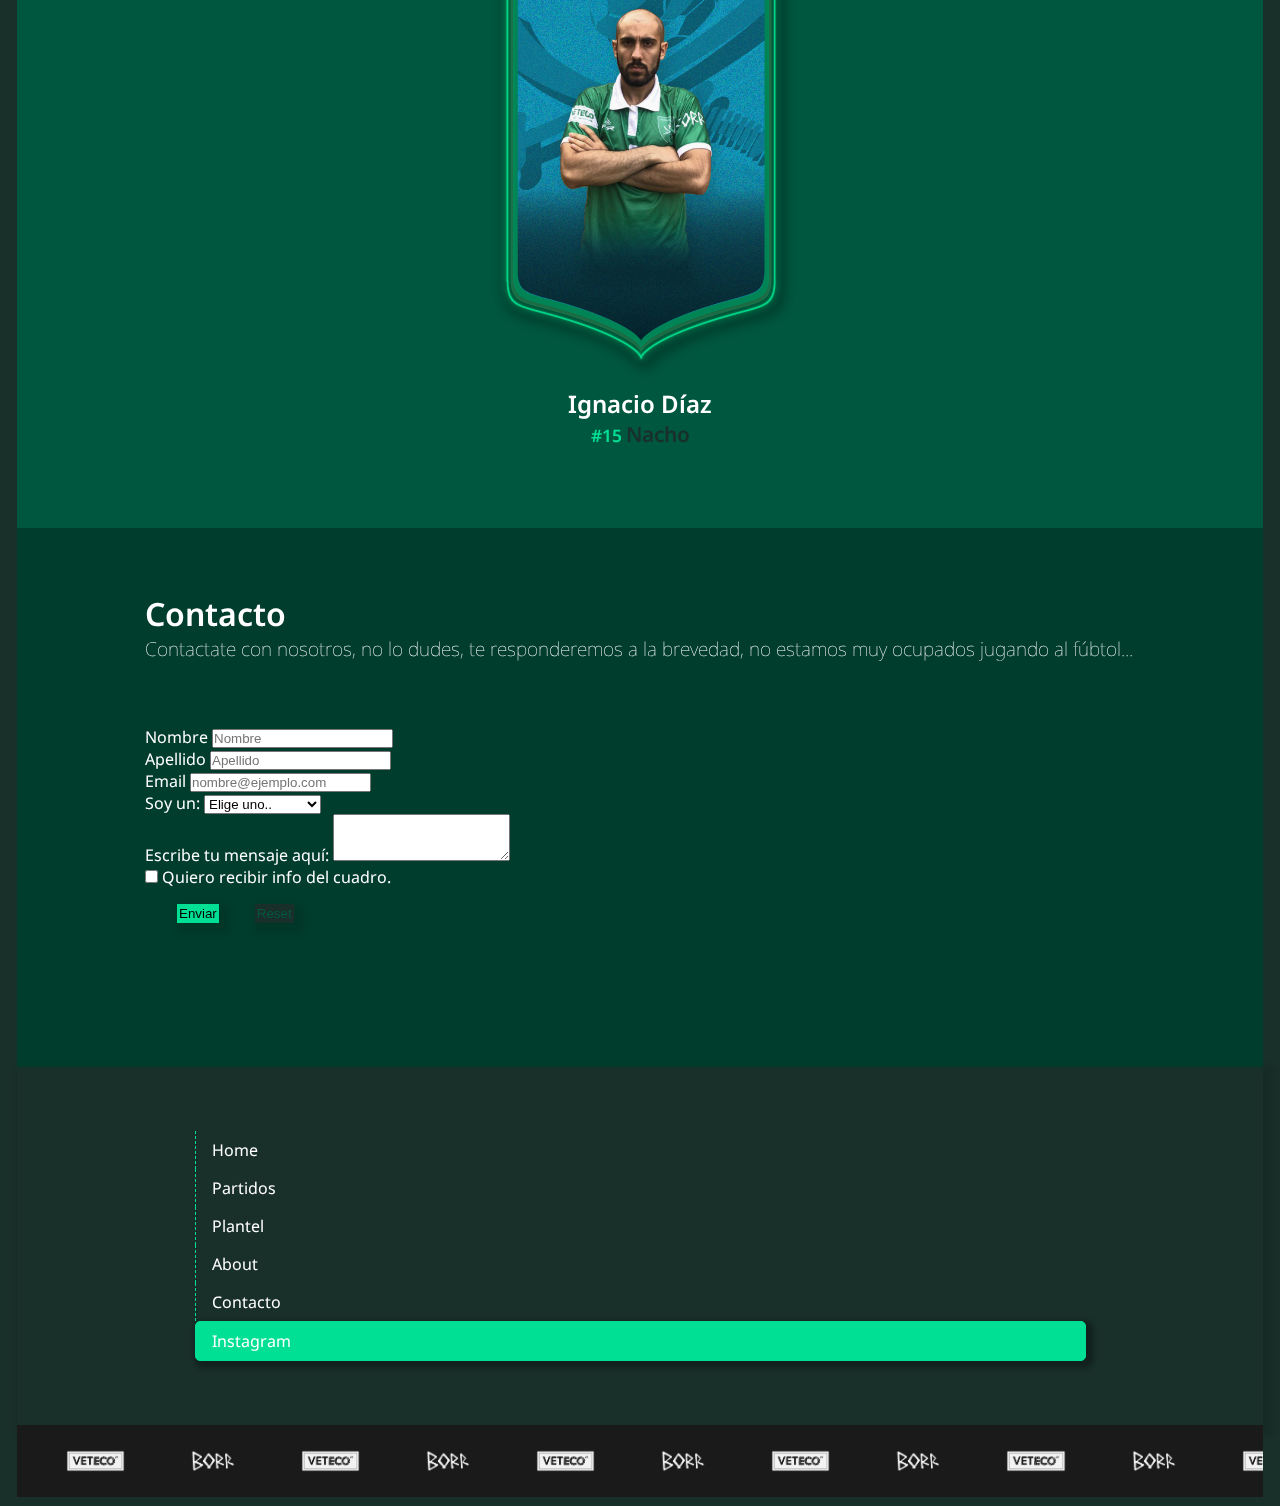
<file: plantel.html>
<!DOCTYPE html>
<html lang="es">

<head>
    <meta charset="UTF-8">
    <meta http-equiv="X-UA-Compatible" content="IE=edge">
    <meta name="viewport" content="width=device-width, initial-scale=1.0">
    <title>Deportivo Trípoli - Plantel</title>
    <meta name="keywords"
        content="futbol, futsal, futsal san jose, futsal san josé,  liga maragata futsal, futsal maragato, deportivo tripoli, deportivo trípoli, depor tripoli, depor trípoli">
    <meta name="author" content="Borr">
    <meta name="description"
        content="Equipo deportivo de aficionados que forman parte de la Liga Maragata de Futsal, actualmente en la divisional B.">
    <meta name="”robots”" content="max-image-preview:large, follow, notranslate, noimageindex">
    <!-- Favicon -->
    <link rel="icon" type="image/png" sizes="32x32" href="/favicon-32x32.png">
    <link rel="icon" type="image/png" sizes="96x96" href="/favicon-96x96.png">
    <link rel="icon" type="image/png" sizes="16x16" href="/favicon-16x16.png">
    <meta name="msapplication-TileColor" content="#ffffff">
    <meta name="msapplication-TileImage" content="/ms-icon-144x144.png">
    <meta name="theme-color" content="#ffffff">

    <!-- CSS Bootstrap-->
    <link href="https://cdn.jsdelivr.net/npm/bootstrap@5.2.1/dist/css/bootstrap.min.css" rel="stylesheet"
        integrity="sha384-iYQeCzEYFbKjA/T2uDLTpkwGzCiq6soy8tYaI1GyVh/UjpbCx/TYkiZhlZB6+fzT" crossorigin="anonymous">
    <!-- Google Font -->
    <link rel="preconnect" href="https://fonts.googleapis.com">
    <link rel="preconnect" href="https://fonts.gstatic.com" crossorigin>
    <link
        href="https://fonts.googleapis.com/css2?family=Noto+Sans:ital,wght@0,100;0,300;0,400;0,500;0,600;0,700;1,100;1,300;1,400;1,500;1,600;1,700&display=swap"
        rel="stylesheet">


    <!-- CSS -->
    <link rel="stylesheet" href="css/styles.css">
    <link rel="stylesheet" href="css/mediaqueries.css">



</head>

<body>
    <!-- fondo -->
    <div class="fondo"></div>
    <!-- fondo-->
    <!-- banner sponsors-->
    <div class="container-fluid m-0 p-0">
        <div class="row">
            <div class="col-12">
                <div class="banner-sponsors">
                    <img src="img/sponsor-1.png" alt="">
                    <img src="img/sponsor-2.png" alt="">
                    <img src="img/sponsor-1.png" alt="">
                    <img src="img/sponsor-2.png" alt="">
                    <img src="img/sponsor-1.png" alt="">
                    <img src="img/sponsor-2.png" alt="">
                    <img src="img/sponsor-1.png" alt="">
                    <img src="img/sponsor-2.png" alt="">
                    <img src="img/sponsor-1.png" alt="">
                    <img src="img/sponsor-2.png" alt="">
                    <img src="img/sponsor-1.png" alt="">
                    <img src="img/sponsor-2.png" alt="">
                    <img src="img/sponsor-1.png" alt="">
                    <img src="img/sponsor-2.png" alt="">
                </div>
            </div>
        </div>
    </div>
    <!-- banner sponsors-->
    <!-- nav-->
    <header class="container-fluid m-0 p-0">
        <div class="row">
            <div class="col-12">
                <nav class="navbar navbar-expand-lg">
                    <div class="container">
                        <a class="navbar-brand" href="index.html">
                            <img src="img/escudo-tripoli-letras.svg" alt="" width="auto" height="100"
                                class="d-inline-block align-text-top">
                        </a>
                        <button class="navbar-toggler" type="button" data-bs-toggle="collapse"
                            data-bs-target="#navbarNav" aria-controls="navbarNav" aria-expanded="false"
                            aria-label="Toggle navigation">
                            <span class="navbar-toggler-icon"></span>
                        </button>
                        <div class="collapse navbar-collapse" id="navbarNav">
                            <ul class="navbar-nav me-auto mb-2 mb-lg-0">
                                <li class="nav-item">
                                    <a class="nav-link" href="index.html#home">Home</a>
                                </li>
                                <li class="nav-item">
                                    <a class="nav-link" href="index.html#partidos">Partidos</a>
                                </li>
                                <li class="nav-item">
                                    <a class="nav-link" aria-current="page" href="plantel.html">Plantel</a>
                                </li>
                                <li class="nav-item">
                                    <a class="nav-link" href="about.html">About</a>
                                </li>
                                <li class="nav-item">
                                    <a class="nav-link" href="index.html#contacto">Contacto</a>
                                </li>
                                <li class="nav-item btn-header">
                                    <a class="nav-link" href="https://www.instagram.com/depor.tripoli/"
                                        target="_blank">Instagram</a>
                                </li>
                            </ul>
                        </div>
                    </div>
                </nav>
            </div>
        </div>
    </header>
    <!-- nav-->
    <main>
        <!-- Plantel -->
        <div class="container-fluid" id="plantel">
            <div class="row plantel">
                <div class="col-12">
                    <div class="row">
                        <!-- card -->
                        <div class="col-12 col-md-6 col-lg-3">
                            <div class="card scale-hover">
                                <img src="img/Jugador-1.png" class="card-img-top" alt="...">
                                <div class="card-body">
                                    <h5 class="card-title">José Luis Capote</h5>
                                    <p class="card-text"><small>#1</small></p>
                                    <p class="card-text"><span>El Puma</span></p>
                                </div>
                            </div>
                        </div>
                        <!-- card -->
                        <!-- card -->
                        <div class="col-12 col-md-6 col-lg-3">
                            <div class="card scale-hover">
                                <img src="img/Jugador-2.png" class="card-img-top" alt="...">
                                <div class="card-body">
                                    <h5 class="card-title">Fernando Bruccoleri</h5>
                                    <p class="card-text"><small>#2</small></p>
                                    <p class="card-text"><span>Nando</span></p>
                                </div>
                            </div>
                        </div>
                        <!-- card -->
                        <!-- card -->
                        <div class="col-12 col-md-6 col-lg-3">
                            <div class="card scale-hover">
                                <img src="img/Jugador-3.png" class="card-img-top" alt="...">
                                <div class="card-body">
                                    <h5 class="card-title">Francisco Bové</h5>
                                    <p class="card-text"><small>#3</small></p>
                                    <p class="card-text"><span>Paco</span></p>
                                </div>
                            </div>
                        </div>
                        <!-- card -->
                        <!-- card -->
                        <div class="col-12 col-md-6 col-lg-3">
                            <div class="card scale-hover">
                                <img src="img/Jugador-4.png" class="card-img-top" alt="...">
                                <div class="card-body">
                                    <h5 class="card-title">Mauricio Artola</h5>
                                    <p class="card-text"><small>#4</small></p>
                                    <p class="card-text"><span>Maravilla</span></p>
                                </div>
                            </div>
                        </div>
                        <!-- card -->
                        <!-- card -->
                        <div class="col-12 col-md-6 col-lg-3">
                            <div class="card scale-hover">
                                <img src="img/Jugador-5.png" class="card-img-top" alt="...">
                                <div class="card-body">
                                    <h5 class="card-title">Maximiliano Montero</h5>
                                    <p class="card-text"><small>#5</small></p>
                                    <p class="card-text"><span>Freestyle</span></p>
                                </div>
                            </div>
                        </div>
                        <!-- card -->
                        <!-- card -->
                        <div class="col-12 col-md-6 col-lg-3">
                            <div class="card scale-hover">
                                <img src="img/Jugador-6.png" class="card-img-top" alt="...">
                                <div class="card-body">
                                    <h5 class="card-title">Ramiro Paredes</h5>
                                    <p class="card-text"><small>#13</small></p>
                                    <p class="card-text"><span>The Wall</span></p>
                                </div>
                            </div>
                        </div>
                        <!-- card -->
                        <!-- card -->
                        <div class="col-12 col-md-6 col-lg-3">
                            <div class="card scale-hover">
                                <img src="img/Jugador-7.png" class="card-img-top" alt="...">
                                <div class="card-body">
                                    <h5 class="card-title">Franco Lecchini</h5>
                                    <p class="card-text"><small>#10</small></p>
                                    <p class="card-text"><span>El Bomba</span></p>
                                </div>
                            </div>
                        </div>
                        <!-- card -->
                        <!-- card -->
                        <div class="col-12 col-md-6 col-lg-3">
                            <div class="card scale-hover">
                                <img src="img/Jugador-8.png" class="card-img-top" alt="...">
                                <div class="card-body">
                                    <h5 class="card-title">Johan Leguizamón</h5>
                                    <p class="card-text"><small>#20</small></p>
                                    <p class="card-text"><span>Jon</span></p>
                                </div>
                            </div>
                        </div>
                        <!-- card -->
                        <!-- card -->
                        <div class="col-12 col-md-6 col-lg-3">
                            <div class="card scale-hover">
                                <img src="img/Jugador-9.png" class="card-img-top" alt="...">
                                <div class="card-body">
                                    <h5 class="card-title">Mathias Romaso </h5>
                                    <p class="card-text"><small>#17</small></p>
                                    <p class="card-text"><span>El Vikingo</span></p>
                                </div>
                            </div>
                        </div>
                        <!-- card -->
                        <!-- card -->
                        <div class="col-12 col-md-6 col-lg-3">
                            <div class="card scale-hover">
                                <img src="img/Jugador-10.png" class="card-img-top" alt="...">
                                <div class="card-body">
                                    <h5 class="card-title">Leonardo Viñas</h5>
                                    <p class="card-text"><small>#14</small></p>
                                    <p class="card-text"><span>Leonidas</span></p>
                                </div>
                            </div>
                        </div>
                        <!-- card -->
                        <!-- card -->
                        <div class="col-12 col-md-6 col-lg-3">
                            <div class="card scale-hover">
                                <img src="img/Jugador-11.png" class="card-img-top" alt="...">
                                <div class="card-body">
                                    <h5 class="card-title">Ignacio Díaz</h5>
                                    <p class="card-text"><small>#15</small></p>
                                    <p class="card-text"><span>Nacho</span></p>
                                </div>
                            </div>
                        </div>
                        <!-- card -->

                    </div>
                </div>
            </div>
        </div>
        </div>
        <!-- Plantel -->
        <!-- Contacto -->
        <div class="container-fluid" id="contacto">
            <div class="row contacto">
                <div class="col-12">
                    <h3 class="section-title">Contacto</h3>
                    <p class="section-p">Contactate con nosotros, no lo dudes, te responderemos a la brevedad, no
                        estamos muy ocupados jugando al fúbtol...</p>
                </div>
                <div class="col-12">
                    <form class="needs-validation">
                        <div class="row g-3">
                            <div class="col-sm-12 col-md-6 mx-auto">
                                <label for="nombre" class="form-label">Nombre</label>
                                <input type="text" class="form-control" id="nombre" placeholder="Nombre" value=""
                                    required>
                            </div>
                            <div class="col-sm-12 col-md-6 mx-auto">
                                <label for="apellido" class="form-label">Apellido</label>
                                <input type="text" class="form-control" id="apellido" placeholder="Apellido" value=""
                                    required>
                            </div>
                            <div class="col-sm-12 col-md-6 mx-auto">
                                <label for="email" class="form-label">Email</label>
                                <input type="email" class="form-control" id="email" placeholder="nombre@ejemplo.com"
                                    required>
                            </div>
                            <div class="col-sm-12 col-md-6 mx-auto">
                                <label for="rol" class="form-label">Soy un:</label>
                                <select class="form-select" id="rol" required>
                                    <option value="">Elige uno..</option>
                                    <option>Fan</option>
                                    <option>Jugador</option>
                                    <option>Cuerpo Técnico</option>
                                    <option>Otro</option>
                                </select>
                            </div>
                            <div class="col-sm-12 col-md-6 mx-auto">
                                <div class="mb-3">
                                    <label for="mensaje" class="form-label">Escribe tu mensaje aquí:</label>
                                    <textarea class="form-control" id="mensaje" rows="3"></textarea>
                                </div>
                            </div>
                            <div class="ccol-sm-12 col-md-6 mx-auto">
                                <div class="form-check">
                                    <input type="checkbox" class="form-check-input" id="newsletter" required>
                                    <label class="form-check-label" for="newsletter">Quiero recibir info del cuadro.
                                </div>
                            </div>
                            <div class="d-grid gap-2 d-md-block">
                                <button class="btn btn-lg btn-enviar" type="submit">Enviar</button>
                                <button class="btn btn-lg btn-reset" type="reset">Reset</button>
                            </div>
                        </div>
                    </form>
                </div>
            </div>
        </div>
        <!-- Contacto -->
    </main>
    <!-- Footer -->
    <footer class="container-fluid m-0 p-0" id="footer">
        <div class="row footer">
            <div class="col-6 mx-auto">
                <nav>
                    <ul class="nav">
                        <li class="nav-item">
                            <a class="nav-link" aria-current="page" href="index.html#home">Home</a>
                        </li>
                        <li class="nav-item">
                            <a class="nav-link" aria-current="page" href="index.html#partidos">Partidos</a>
                        </li>
                        <li class="nav-item">
                            <a class="nav-link" aria-current="page" href="plantel.html">Plantel</a>
                        </li>
                        <li class="nav-item">
                            <a class="nav-link" aria-current="page" href="about.html">About</a>
                        </li>
                        <li class="nav-item">
                            <a class="nav-link" aria-current="page" href="#contacto">Contacto</a>
                        </li>
                        <li class="nav-item btn-header">
                            <a class="nav-link" aria-current="page" href="https://www.instagram.com/depor.tripoli/"
                                target="_blank">Instagram</a>
                        </li>
                    </ul>
                </nav>
            </div>
        </div>
    </footer>
    <!-- Footer -->
    <!-- banner sponsors-->
    <div class="container-fluid m-0 p-0">
        <div class="row">
            <div class="col-12">
                <div class="banner-sponsors">
                    <img src="img/sponsor-1.png" alt="">
                    <img src="img/sponsor-2.png" alt="">
                    <img src="img/sponsor-1.png" alt="">
                    <img src="img/sponsor-2.png" alt="">
                    <img src="img/sponsor-1.png" alt="">
                    <img src="img/sponsor-2.png" alt="">
                    <img src="img/sponsor-1.png" alt="">
                    <img src="img/sponsor-2.png" alt="">
                    <img src="img/sponsor-1.png" alt="">
                    <img src="img/sponsor-2.png" alt="">
                    <img src="img/sponsor-1.png" alt="">
                    <img src="img/sponsor-2.png" alt="">
                    <img src="img/sponsor-1.png" alt="">
                    <img src="img/sponsor-2.png" alt="">
                </div>
            </div>
        </div>
    </div>
    <!-- banner sponsors-->

    <!-- Code JS Bootstrap -->
    <script src="https://cdn.jsdelivr.net/npm/bootstrap@5.2.0/dist/js/bootstrap.bundle.min.js"
        integrity="sha384-A3rJD856KowSb7dwlZdYEkO39Gagi7vIsF0jrRAoQmDKKtQBHUuLZ9AsSv4jD4Xa"
        crossorigin="anonymous"></script>

</body>

</html>
</file>
<file: css/styles.css>
* {
  margin: 0;
  padding: 0;
  box-sizing: border-box; }

/* - - - - colores - - - - - */
/* - - - - espaciado - - - - - */
/* - - - - sombras - - - - - */
/* - - - - maps - - - - - */
/* - - - - Clases - - - - - */
.scale-hover {
  transition: 1s ease-in-out; }
  .scale-hover:hover {
    transform: scale(1.1);
    transition: 1s ease-in-out; }

.section-title, .section-p {
  color: white;
  text-align: left;
  font-size: 2rem;
  font-weight: 600; }

.section-p {
  font-size: 1.2rem;
  font-weight: 100; }

/* - - - - body - - - - - */
body {
  font-family: "Noto Sans", sans-serif !important;
  background-color: #192F2A;
  width: 100%;
  height: auto;
  margin: 0 auto;
  padding: 0.5rem 1rem;
  font-size: 16px;
  overflow-x: hidden;
  border: 1px solid #192F2A; }

/* - - - - body - - - - - */
/* - - - - fondo - - - - - */
.fondo {
  position: fixed;
  top: 0;
  left: 0;
  margin: 0;
  padding: 0;
  width: 100vw;
  height: 100vh;
  background-image: url("../img/fondo.png");
  background-position: center center;
  background-repeat: no-repeat;
  background-size: cover;
  opacity: 0.3;
  z-index: -1; }

/* - - - - fondo - - - - - */
/* - - - - banner - - - - - */
.banner-sponsors {
  width: 100%;
  height: auto;
  margin: 0 auto;
  padding: 0.5rem 1rem;
  background-color: #1a1a1a;
  display: flex;
  flex-direction: row;
  justify-content: space-between;
  z-index: 1;
  overflow: hidden; }
  .banner-sponsors img {
    width: auto;
    height: 1.5rem;
    margin: 1rem 2rem;
    display: inline-block; }

/* - - - - banner - - - - - */
/* - - - - nav - - - - - */
header {
  margin: 0 auto;
  padding: 0.5rem 1rem;
  background-color: #192F2A;
  color: white;
  z-index: 1;
  box-shadow: 0.3rem 0.3rem 0.4rem 0.3rem rgba(0, 0, 0, 0.1); }
  header nav {
    margin: 0 auto;
    vertical-align: middle;
    justify-content: center; }
  header #navbarNav {
    align-content: center;
    align-items: center; }
    header #navbarNav ul {
      margin: 0 auto;
      padding: 0;
      width: 90%;
      list-style: none; }
      header #navbarNav ul li {
        margin: 0 auto;
        padding: 0.1rem 0.2rem;
        font-size: 1.1rem;
        font-weight: bold;
        border-left: 1px solid #00E094; }
        header #navbarNav ul li a {
          color: white; }
          header #navbarNav ul li a:hover {
            color: #00E094; }
      header #navbarNav ul .btn-header {
        background-color: #00E094;
        color: #1a1a1a;
        border: 1px solid #00E094;
        border-radius: 5px;
        box-shadow: 0.2rem 0.2rem 0.3rem 0.2rem rgba(0, 0, 0, 0.3);
        box-sizing: border-box;
        transition: 0.3s ease-in-out; }
        header #navbarNav ul .btn-header:hover {
          background-color: #192F2A;
          border: 1px solid #00E094;
          box-shadow: 0.1rem 0.1rem 0.2rem 0.1rem rgba(0, 0, 0, 0.5); }

.navbar {
  padding: 1.5rem 3rem; }

/* - - - - nav - - - - - */
/* - - - - - - - home - - - - - - */
.home, .about {
  padding: 4rem 8rem;
  background-color: #003D2C; }
  .home img, .about img {
    width: 90%;
    margin: 0 auto;
    display: block !important; }
  .home .btn-home, .about .btn-home, .home .contacto .btn-enviar, .contacto .home .btn-enviar, .about .contacto .btn-enviar, .contacto .about .btn-enviar, .home .contacto .btn-reset, .contacto .home .btn-reset, .about .contacto .btn-reset, .contacto .about .btn-reset {
    margin: 0 auto;
    font-size: 1.1rem;
    padding: 0.5rem 1rem;
    background-color: #00573F;
    color: white;
    border: 1px solid #00573F;
    border-radius: 5px;
    box-shadow: 0.2rem 0.2rem 0.3rem 0.2rem rgba(0, 0, 0, 0.3);
    box-sizing: border-box;
    transition: 0.3s ease-in-out;
    text-decoration: none; }
    .home .btn-home:hover, .about .btn-home:hover, .home .contacto .btn-enviar:hover, .contacto .home .btn-enviar:hover, .about .contacto .btn-enviar:hover, .contacto .about .btn-enviar:hover, .home .contacto .btn-reset:hover, .contacto .home .btn-reset:hover, .about .contacto .btn-reset:hover, .contacto .about .btn-reset:hover {
      background-color: #192F2A;
      border: 1px solid #00E094;
      box-shadow: 0.1rem 0.1rem 0.2rem 0.1rem rgba(0, 0, 0, 0.5);
      color: #00E094;
      transition: 0.3s ease-in-out; }

/* - - - - - - - home - - - - - - */
/* - - - - - - - partidos - - - - - - */
.partidos {
  padding: 4rem 8rem;
  background-color: #00573F; }
  .partidos img {
    width: 90%;
    height: auto;
    margin: 0 auto;
    display: block !important;
    border: 2px solid white;
    border-radius: 5%;
    box-shadow: 0.1rem 0.1rem 0.2rem 0.1rem rgba(0, 0, 0, 0.5); }
    .partidos img:hover {
      box-shadow: 0.3rem 0.3rem 0.4rem 0.3rem rgba(0, 0, 0, 0.1); }

/* - - - - - - - partidos - - - - - - */
/* - - - - - - - contacto - - - - - - */
.contacto {
  padding: 4rem 8rem;
  background-color: #003D2C;
  color: white;
  justify-content: center; }
  .contacto form {
    margin: 4rem auto; }
  .contacto .btn-enviar {
    margin: 1rem 2rem;
    background-color: #00E094;
    border: 2px solid #00E094;
    box-shadow: 0.3rem 0.3rem 0.4rem 0.3rem rgba(0, 0, 0, 0.1);
    transition: 0.3s ease-in-out; }
    .contacto .btn-enviar:hover {
      background-color: #192F2A;
      color: #00E094;
      border: 2px solid #00E094;
      box-shadow: 0.1rem 0.1rem 0.2rem 0.1rem rgba(0, 0, 0, 0.5);
      transition: 0.3s ease-in-out; }
  .contacto .btn-reset {
    background-color: #192F2A;
    border: 2px solid #192F2A;
    color: #00573F;
    box-shadow: 0.3rem 0.3rem 0.4rem 0.3rem rgba(0, 0, 0, 0.1);
    transition: 0.3s ease-in-out; }
    .contacto .btn-reset:hover {
      background-color: #00573F;
      color: #192F2A;
      border: 2px solid #192F2A;
      box-shadow: 0.1rem 0.1rem 0.2rem 0.1rem rgba(0, 0, 0, 0.5);
      transition: 0.3s ease-in-out; }

/* - - - - - - - contacto - - - - - - */
.footer {
  width: 100%;
  height: auto;
  margin: 0 auto;
  padding: 4rem 8rem;
  justify-content: center;
  background-color: #192F2A;
  color: white;
  z-index: 1;
  box-shadow: 0.3rem 0.3rem 0.4rem 0.3rem rgba(0, 0, 0, 0.1); }
  .footer a {
    text-decoration: none;
    margin: 0 auto; }
  .footer nav {
    margin: 0 auto;
    vertical-align: middle;
    justify-content: center; }
    .footer nav ul {
      width: 90%;
      height: auto;
      margin: 0 auto;
      padding: 0;
      list-style: none;
      justify-content: center; }
      .footer nav ul li {
        margin: 0 auto;
        padding: 0.5rem 1rem;
        font-size: 1rem;
        font-weight: normal;
        border-left: 0.5px dashed #00E094; }
        .footer nav ul li a {
          color: white; }
          .footer nav ul li a:hover {
            color: #00E094; }
      .footer nav ul .btn-header {
        background-color: #00E094;
        color: #1a1a1a;
        border: 1px solid #00E094;
        border-radius: 5px;
        box-shadow: 0.2rem 0.2rem 0.3rem 0.2rem rgba(0, 0, 0, 0.3);
        box-sizing: border-box;
        transition: 0.3s ease-in-out; }
        .footer nav ul .btn-header:hover {
          background-color: #192F2A;
          border: 1px solid #00E094;
          box-shadow: 0.1rem 0.1rem 0.2rem 0.1rem rgba(0, 0, 0, 0.5);
          transition: 0.3s ease-in-out; }

.navbar {
  padding: 2rem 4rem; }

/* - - - - - - - contacto - - - - - - */
/* - - - - - - - plantel - - - - - - */
.plantel {
  padding: 4rem 8rem;
  background-color: #00573F; }
  .plantel .card {
    margin: 1rem 2rem;
    background-color: rgba(0, 0, 0, 0);
    color: white;
    border: none;
    text-align: center; }
    .plantel .card img {
      display: block;
      margin: 0 auto; }
    .plantel .card .card-body {
      margin: 0 auto;
      padding: 0; }
      .plantel .card .card-body p {
        display: inline; }
        .plantel .card .card-body p small {
          color: #00E094; }
        .plantel .card .card-body p span {
          color: #192F2A; }
      .plantel .card .card-body .card-title {
        margin: 0 auto;
        text-align: center;
        font-size: 1.5rem;
        font-weight: 600; }
      .plantel .card .card-body .card-text {
        margin: 0 auto;
        text-align: center;
        font-size: 1.3rem;
        font-weight: 600; }

/* - - - - - - - plantel - - - - - - */
/* - - - - - - - about - - - - - - */
.about {
  padding: 4rem 8rem;
  background-color: #00573F; }
  .about img {
    width: 90%;
    height: auto;
    border-radius: 5%;
    border: 2px solid #00E094;
    box-shadow: 0.3rem 0.3rem 0.4rem 0.3rem rgba(0, 0, 0, 0.1);
    transition: 0.3s ease-in-out; }
    .about img:hover {
      box-shadow: 0.1rem 0.1rem 0.2rem 0.1rem rgba(0, 0, 0, 0.5);
      transition: 0.3s ease-in-out; }

/* - - - - - - - about - - - - - - */

/*# sourceMappingURL=styles.css.map */
</file>
<file: css/mediaqueries.css>
@media (max-width: 737px) {


/*-------  header------*/

    .navbar {
        padding: 1rem;
    }
    .navbar-brand{
        height: auto;
        padding: 0;
        margin: 0 auto;
    }

    .navbar-brand img{
       height: 4rem;
    }

    .navbar-toggler{
        border: 1px solid white;
        background-color: white;
    }

    header #navbarNav ul li{
        margin: 1rem 0;
        font-weight: 300;

    }
    
/*-------  header ------*/
/*-------  home ------*/

    .home{
        padding: 0rem 1rem 4rem;
    }
    .home .col-12{
        text-align: center;
    }

    .home img{
        width: 50%;
        display: block;
        margin: 0 auto;
    }

    .home .section-title{
        margin: 1rem auto;
        text-align: center;
    }

    .home .section-p{
        margin: 1rem auto;
    }

    .home button{
        margin: 3rem auto;
        text-align: center;
    }

/*-------  home ------*/
/*-------  partidos ------*/

    .partidos{
        padding: 2rem 1rem 4rem;
    }
    .partidos .col-12{
        text-align: center;
    }

    .partidos img{
        width: 80%;
        display: block;
        margin: 3rem auto;
    }

    .partidos .section-title{
        margin: 1rem auto;
        text-align: center;
    }

    .partidos .section-p{
        margin: 1rem auto;
    }

/*-------  partidos ------*/
/*-------  contacto ------*/


.contacto{
    padding: 2rem 1rem 4rem;
}
.contacto .col-12{
    text-align: center;
}

.contacto .section-title{
    margin: 1rem auto;
    text-align: center;
}

.contacto .section-p{
    margin: 1rem auto;
}

.contacto .btn-reset{
    margin: 1rem 2rem;
}


/*-------  partidos ------*/
/*-------  plantel ------*/

.plantel{
    padding: 2rem 1rem 4rem;
}
.plantel .col-12{
    text-align: center;
}

.plantel .card{
margin: 0 auto;;
}

/*-------  plantel ------*/
/*-------  about ------*/
.about{
    padding: 2rem 1rem 4rem;
}
.about .col-12{
    text-align: center;
}

.about .card{
margin: 0 auto;;
}

.about .section-title{
    margin: 1rem auto;
    text-align: center;
}

.about .section-p{
    margin: 1rem auto;
}

.about img{
    margin: 2rem auto;
}

/*-------  about ------*/


}
</file>
